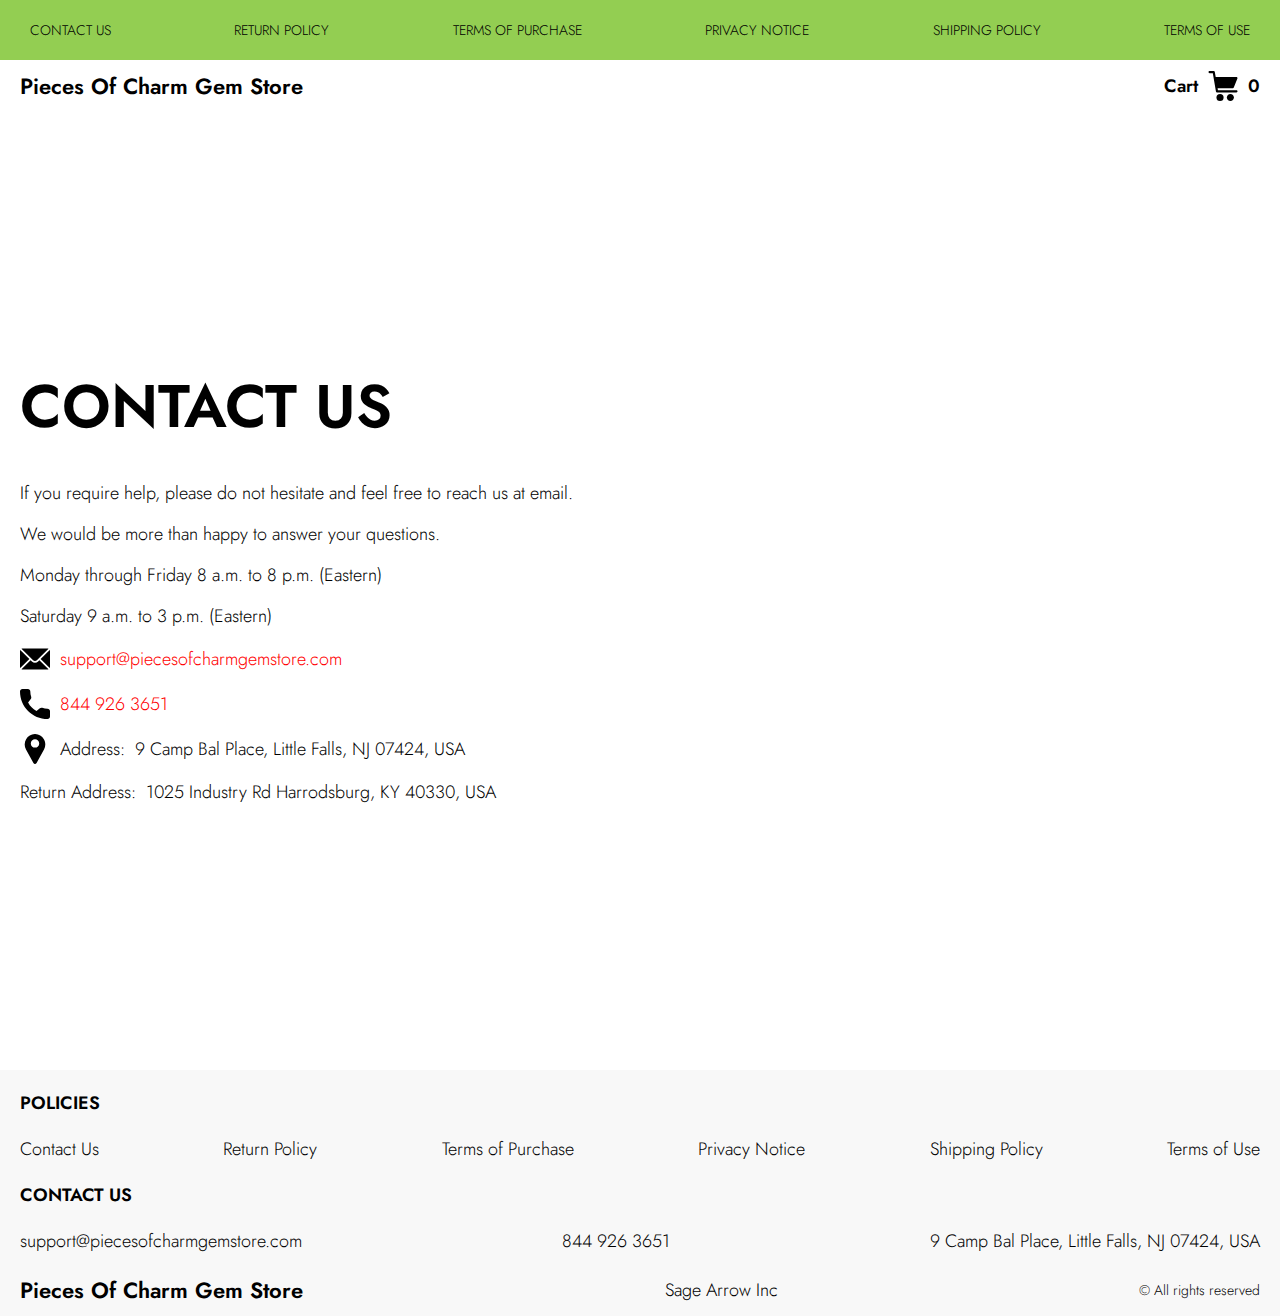
<file: contacts.html>
<!DOCTYPE html>
<html lang="en">

<head>
  <meta charset="UTF-8" />
  <meta http-equiv="X-UA-Compatible" content="IE=edge" />
  <meta name="viewport" content="width=device-width, initial-scale=1.0" />
  <link rel="stylesheet" href="./css/style.css" />
  <title>Shop</title>
</head>

<body>


  <div class="wrapper">
    <div class="header__wrapper">
      <div class="header__wrapper-top">
        <div class="container header__top">
          <button class="header__btn js_menu-btn"></button>
          <nav class="nav js_menu">
            <ul class="nav__list">
              <li class="nav__item">
                <a href="./contacts.html" class="nav__link">Contact Us</a>
              </li>
              <li class="nav__item">
                <a href="./return.html" class="nav__link">Return Policy</a>
              </li>
              <li class="nav__item">
                <a href="./purchase.html" class="nav__link">Terms of Purchase</a>
              </li>
              <li class="nav__item">
                <a href="./privacy.html" class="nav__link">Privacy Notice</a>
              </li>
              <li class="nav__item">
                <a href="./shipping.html" class="nav__link">Shipping Policy</a>
              </li>
              <li class="nav__item">
                <a href="./use.html" class="nav__link">Terms of Use</a>
              </li>
            </ul>
          </nav>
        </div>
      </div>
      <div class="container">
        <header class="header">
 
          <a href="./index.html" class="header__logo logo js_website-name">website name</a>
          <a href="./shop.html" class="cart__btn">
            Cart
            <svg xmlns="http://www.w3.org/2000/svg" xmlns:xlink="http://www.w3.org/1999/xlink" x="0px" y="0px" viewBox="0 0 424.449 424.449" style="enable-background:new 0 0 424.449 424.449;" xml:space="preserve">
              <g>
                <g>
                  <g>
                    <circle cx="170.241" cy="374.273" r="50.176"></circle>
                    <path d="M316.673,324.098L316.673,324.098c-27.711,0-50.176,22.465-50.176,50.176s22.465,50.176,50.176,50.176
                 c27.711,0,50.176-22.465,50.176-50.176S344.384,324.098,316.673,324.098z"></path>
                    <path d="M402.177,272.897H140.545l-5.12-29.696h215.04c6.326,0.019,12.017-3.843,14.336-9.728l51.2-129.024
                 c3.111-7.892-0.766-16.812-8.658-19.922c-1.808-0.713-3.735-1.076-5.678-1.07H108.801L96.513,12.801
                 c-1.262-7.471-7.784-12.906-15.36-12.8h-58.88c-8.483,0-15.36,6.877-15.36,15.36s6.877,15.36,15.36,15.36h46.08l44.032,260.096
                 c1.262,7.471,7.784,12.906,15.36,12.8h274.432c8.483,0,15.36-6.877,15.36-15.36C417.537,279.774,410.66,272.897,402.177,272.897z
                 "></path>
                  </g>
                </g>
              </g>
            </svg>
            <span class="cart__span js_cart__span">0</span>
          </a>

        </header>
      </div>
    </div>

    <main class="main bg-main">
      <div class="text-section__wrapper">
        <section class="text-section">
          <div class="container">
            <h1 class="title">Contact Us</h1>
            <p class="text">If you require help, please do not hesitate and feel free to reach us at email.</p>
            <p class="text">We would be more than happy to answer your questions.</p>
            <p class="text">Monday through Friday 8 a.m. to 8 p.m. (Eastern)</p>
            <p class="text">Saturday 9 a.m. to 3 p.m. (Eastern)</p>
            <div class="text text-section__df">
              <img src="./img/icons/mail.svg" alt="" class="footer__icon">
               <a href="" class="link js_website-email"></a>
            </div>

            <div class="text text-section__df">
              <img src="./img/icons/call.svg" alt="" class="footer__icon">
                  <a href="" class="link js_website-phone"></a>
             </div>
            
             <p class="text text-section__df">
              <img src="./img/icons/pin.svg" alt="" class="footer__icon">
                 <span class="text-section__mr">Address:</span> <span class="js_website-address"></span>
             </p>

  
             
           <p class="text"><span class="text-section__mr">Return Address:</span><span class="js_website-return-address"></span></p>
        </div>
        </section>
    </div>
    </main>

   
    <div class="footer__wrapper">
      <footer class="footer">
        <div class="footer__top">
          <div class="container">
            <div class="footer__policies">
            <div class="footer__block">
              <p class="footer__subtitle">Policies</p>
              <ul class="sub-list list-col">
                <li class="item">
                  <a href="./contacts.html" class="footer__link">Contact Us</a>
                </li>
                <li class="item">
                  <a href="./return.html" class="footer__link">Return Policy</a>
                </li>
                <li class="item">
                  <a href="./purchase.html" class="footer__link">Terms of Purchase</a>
                </li>
                <li class="item">
                  <a href="./privacy.html" class="footer__link">Privacy Notice</a>
                </li>
                <li class="item">
                  <a href="./shipping.html" class="footer__link">Shipping Policy</a>
                </li>
                <li class="item">
                  <a href="./use.html" class="footer__link">Terms of Use</a>
                </li>
               
             
              </ul>
            </div>
            <div class="footer__block footer__block--jus">
              <p class="footer__subtitle">Contact us</p>
              <ul class="sub-list">
                <li class="item item--df">
               
                  <a href="" class="footer__link js_website-email"></a>
                </li>
                <li class="item item--df">
                 
                  <a href="" class="footer__link js_website-phone"></a>
                </li>
                <li class="item item--df">
                  
                  <p class="text js_website-address"></p>
                </li>
              </ul>
       
            </div>
        
          </div>
          <div class="footer__block footer__block--df">
            <a href="./index.html" class="footer__logo logo js_website-name"></a>
            <p class="text text--mb js_website-corp"></p>
            <span class="footer__span">© All rights reserved</span>
          </div>
          </div>
        </div>
      

       
  
      </footer>
  
  </div> 
  </div>
  <script src="./js/jquery-3.7.1.js"></script>
  <script type='text/javascript' src='https://thebestproductmanager.com/products/prices-nxg-object'></script>
  <script type="module" src="./js/on-load.js"></script>
  <script type="module" src="./js/website-data.js"></script>
  <script>
    const menuBtn = document.querySelector('.js_menu-btn');
    const menu = document.querySelector('.js_menu');
    menuBtn.addEventListener('click', () => {
      menuBtn.classList.toggle('active');
      menu.classList.toggle('open-menu');
      document.body.classList.toggle('open-menu');
    })
  </script>
</body>

</html>
</file>
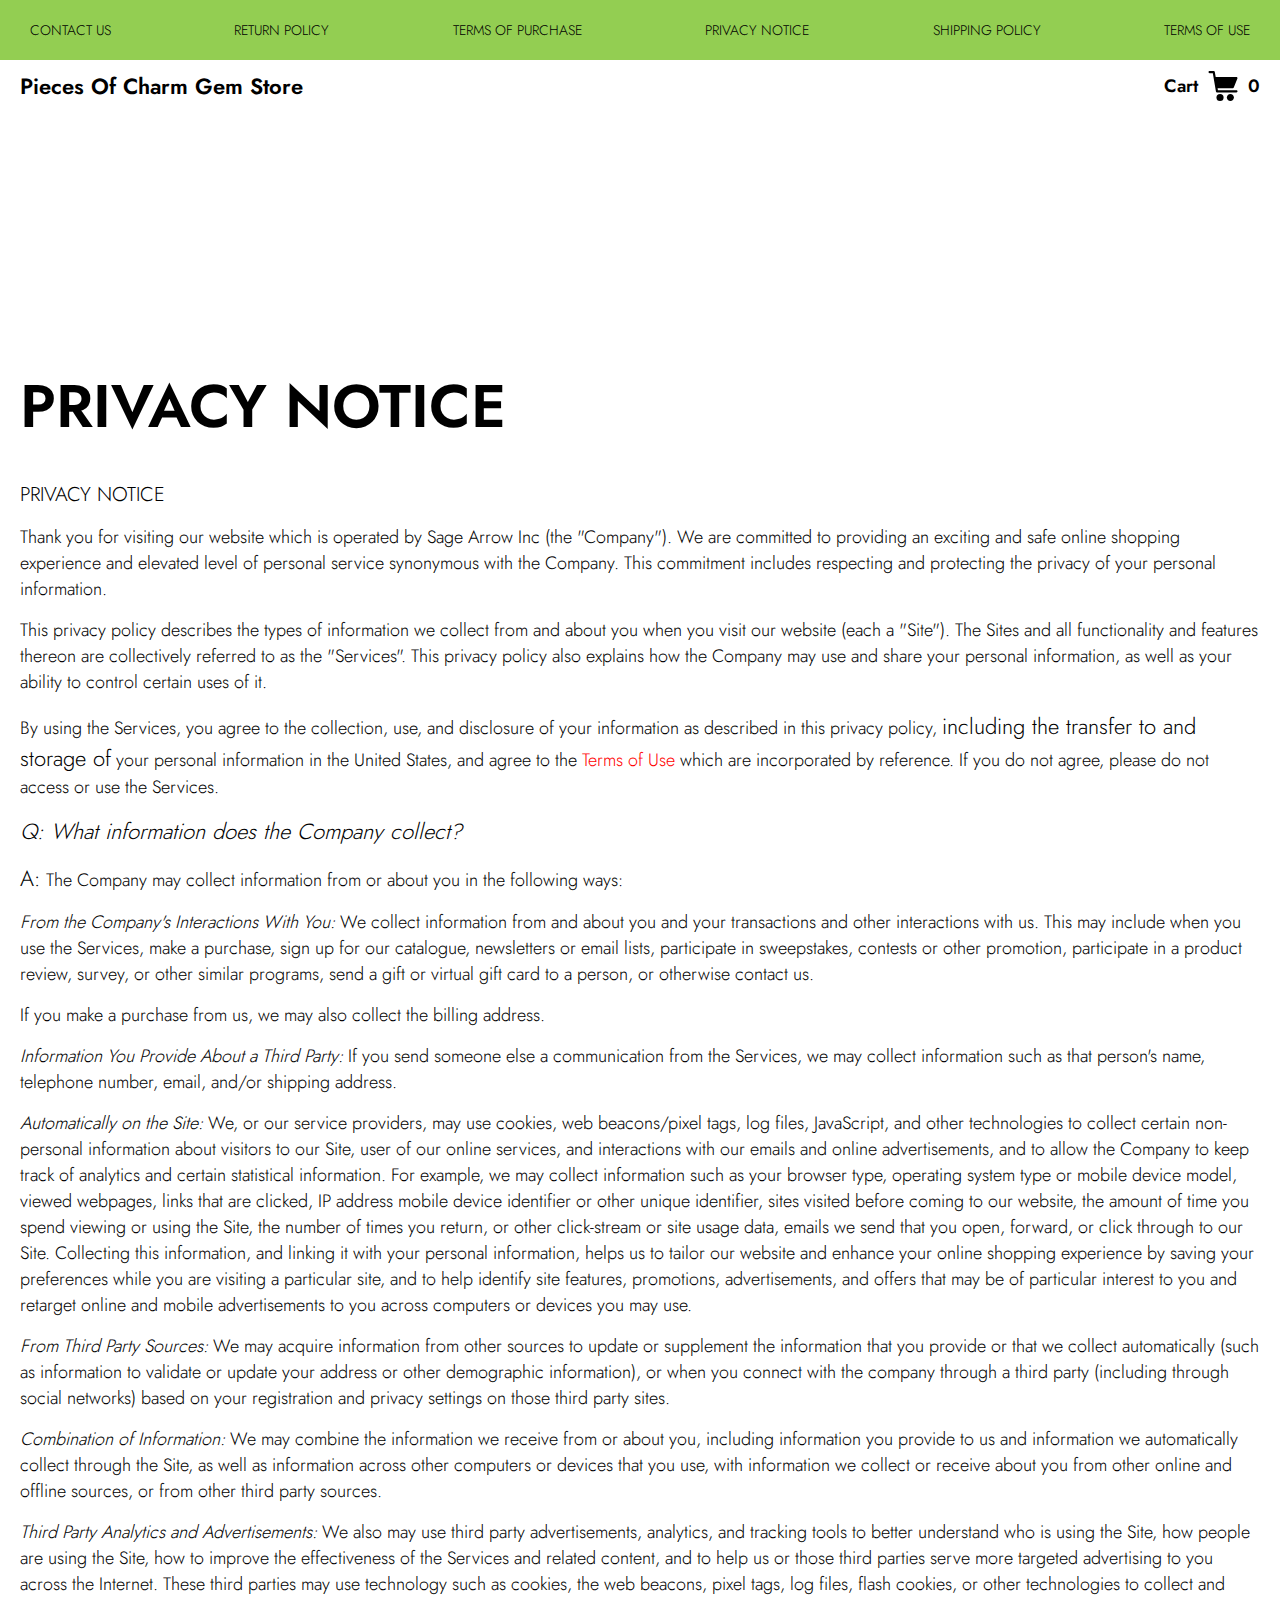
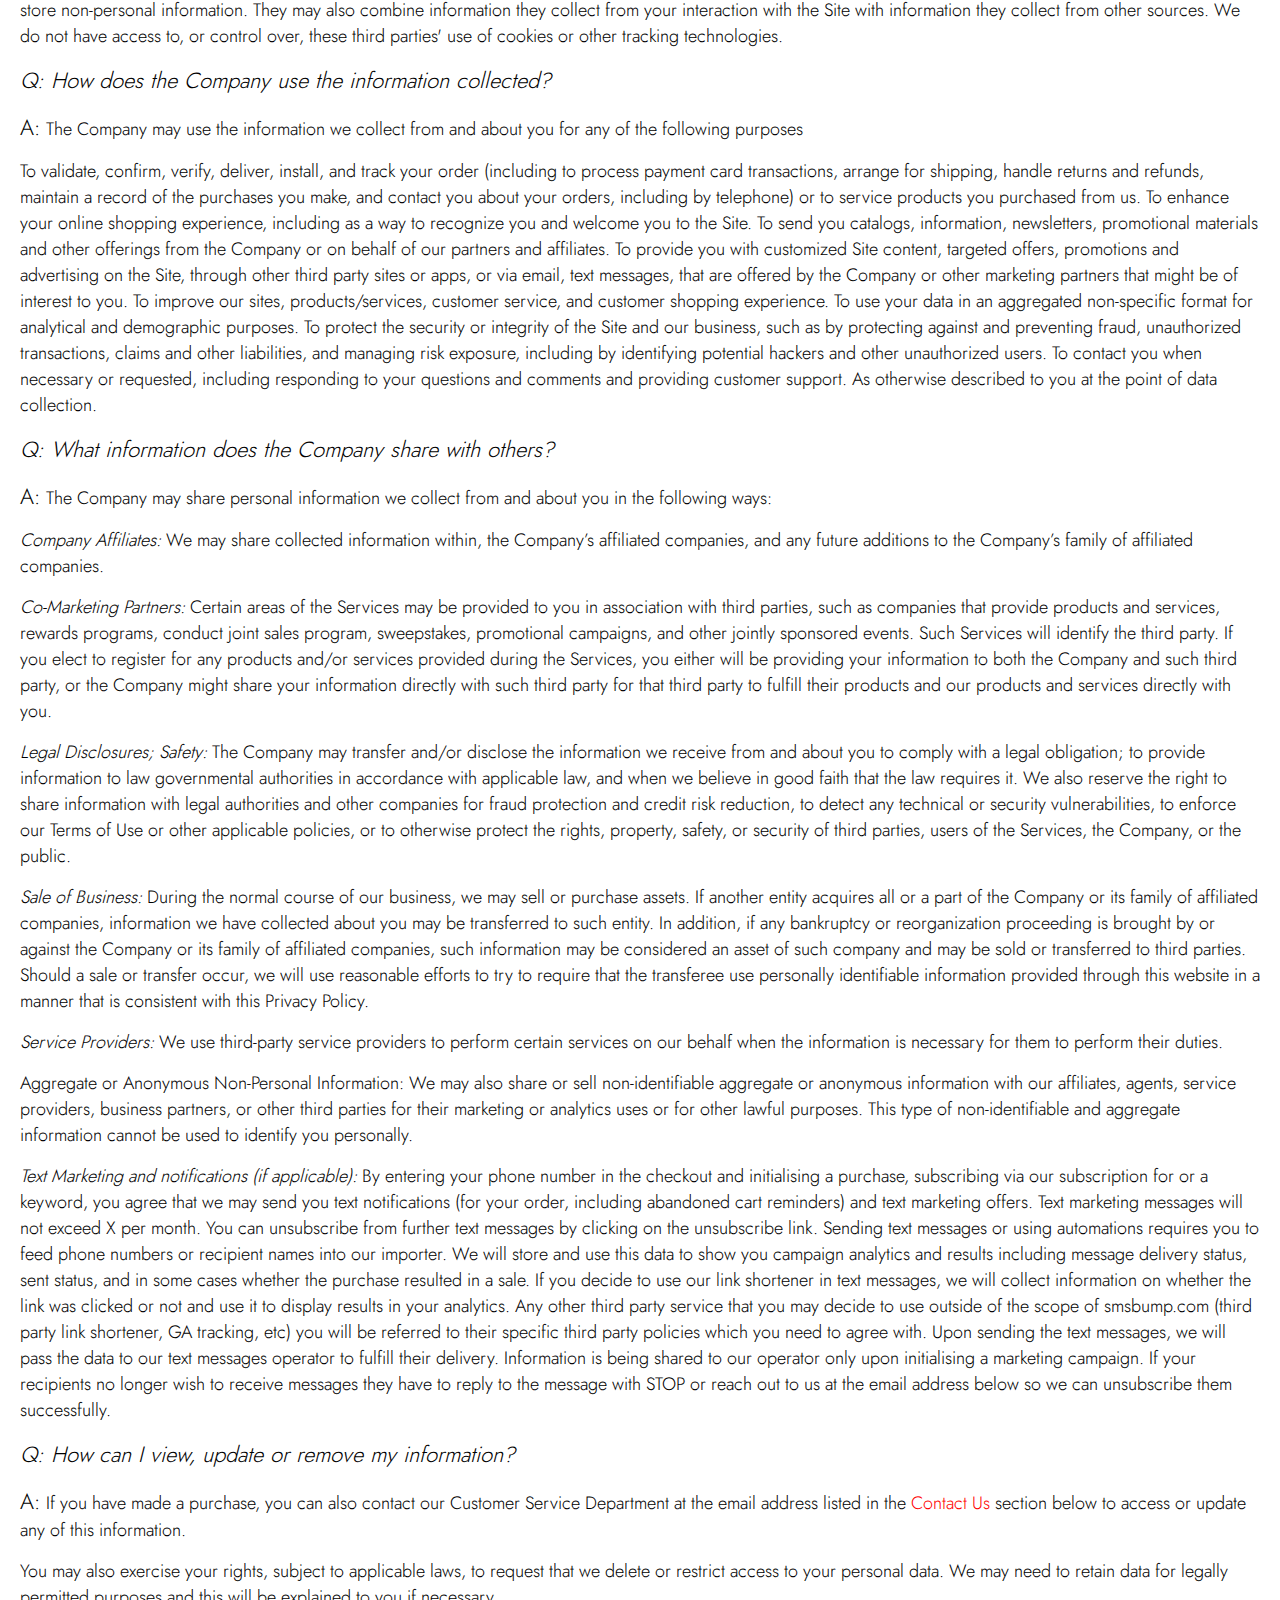
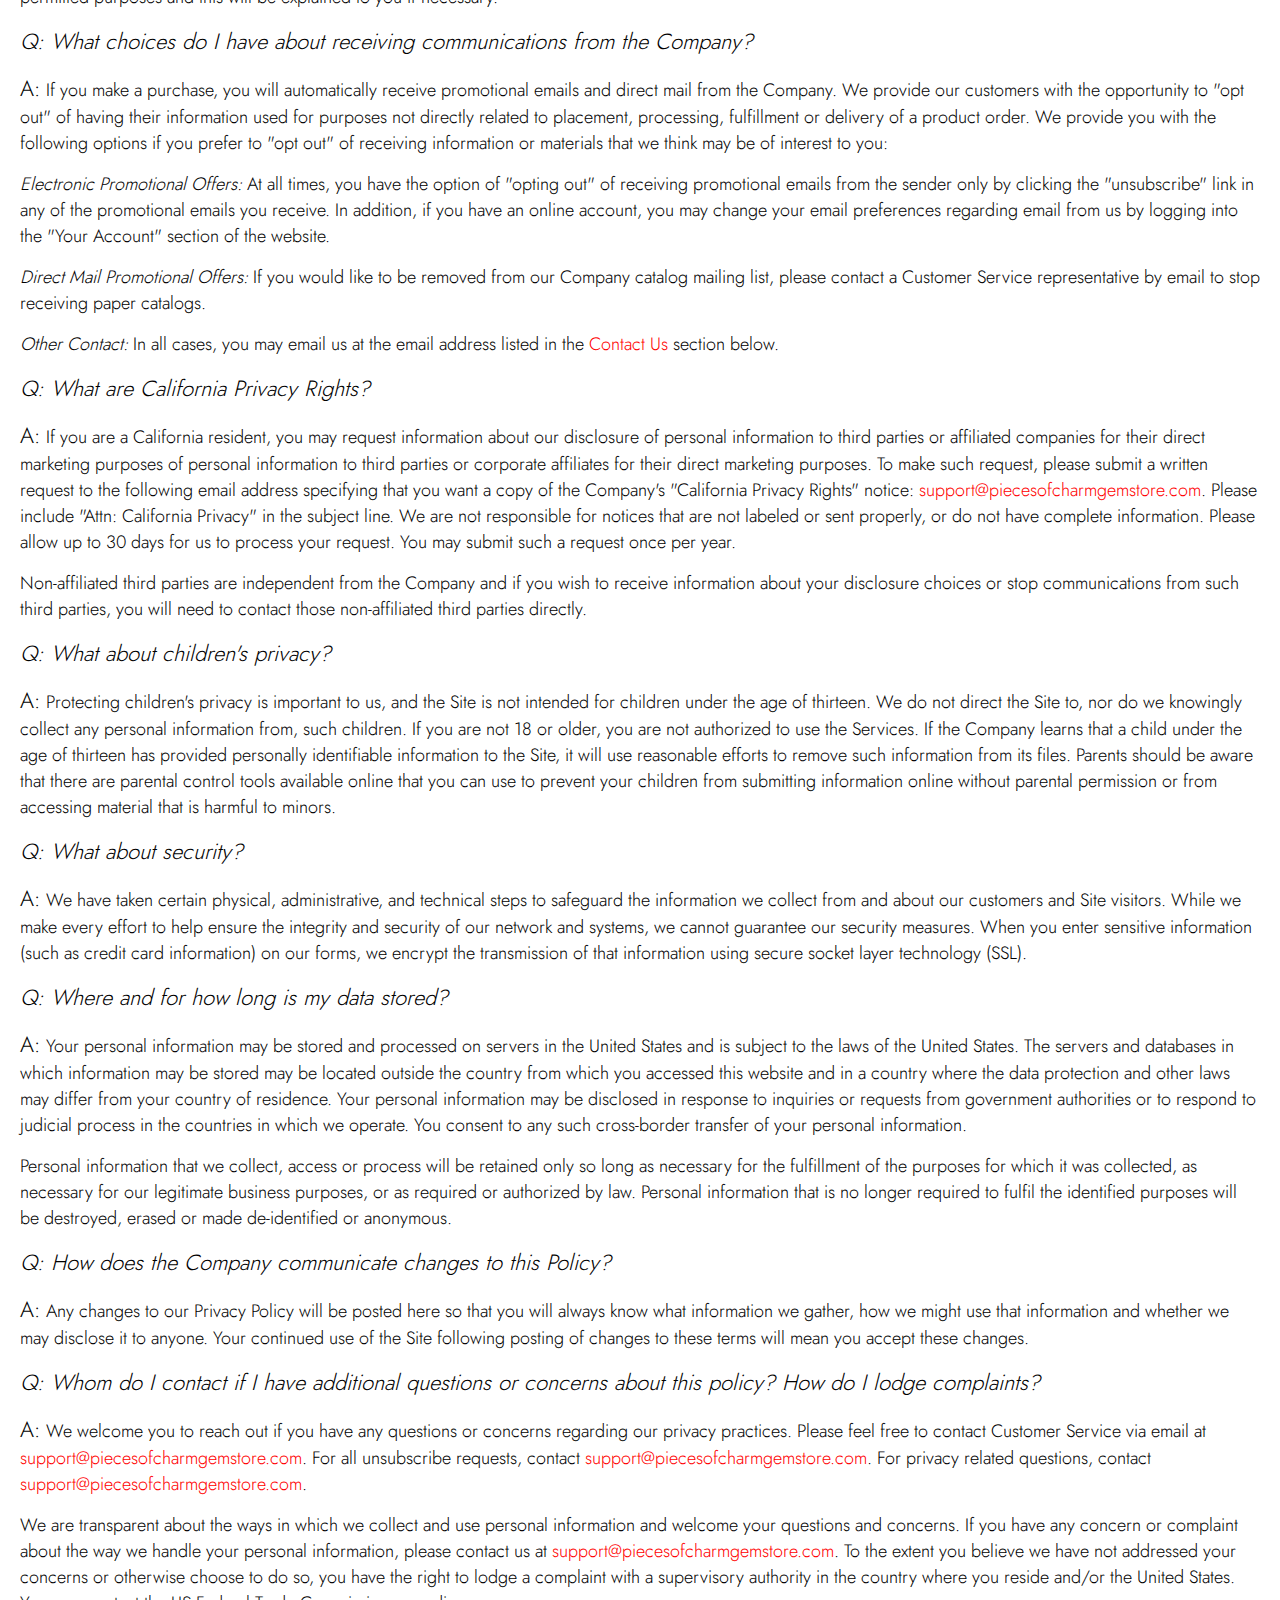
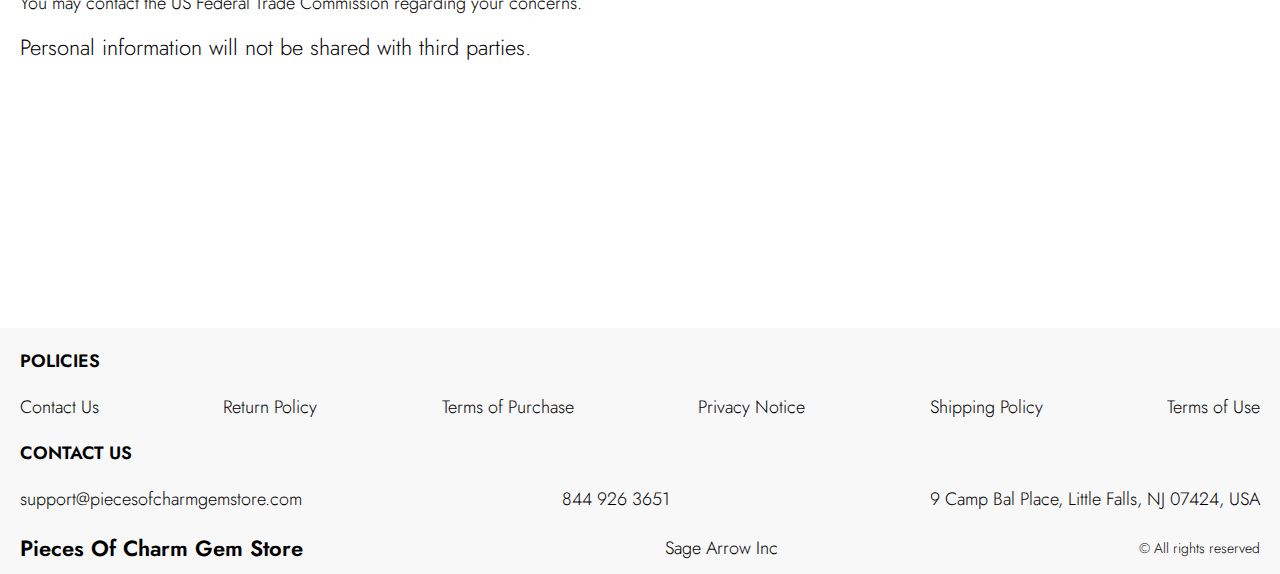
<file: privacy.html>
<!DOCTYPE html>
<html lang="en">

<head>
  <meta charset="UTF-8" />
  <meta http-equiv="X-UA-Compatible" content="IE=edge" />
  <meta name="viewport" content="width=device-width, initial-scale=1.0" />
  <link rel="stylesheet" href="./css/style.css" />
  <title>Shop</title>
</head>

<body>


  <div class="wrapper">
    <div class="header__wrapper">
      <div class="header__wrapper-top">
        <div class="container header__top">
          <button class="header__btn js_menu-btn"></button>
          <nav class="nav js_menu">
            <ul class="nav__list">
              <li class="nav__item">
                <a href="./contacts.html" class="nav__link">Contact Us</a>
              </li>
              <li class="nav__item">
                <a href="./return.html" class="nav__link">Return Policy</a>
              </li>
              <li class="nav__item">
                <a href="./purchase.html" class="nav__link">Terms of Purchase</a>
              </li>
              <li class="nav__item">
                <a href="./privacy.html" class="nav__link">Privacy Notice</a>
              </li>
              <li class="nav__item">
                <a href="./shipping.html" class="nav__link">Shipping Policy</a>
              </li>
              <li class="nav__item">
                <a href="./use.html" class="nav__link">Terms of Use</a>
              </li>
            </ul>
          </nav>
        </div>
      </div>
      <div class="container">
        <header class="header">
 
          <a href="./index.html" class="header__logo logo js_website-name">website name</a>
          <a href="./shop.html" class="cart__btn">
            Cart
            <svg xmlns="http://www.w3.org/2000/svg" xmlns:xlink="http://www.w3.org/1999/xlink" x="0px" y="0px" viewBox="0 0 424.449 424.449" style="enable-background:new 0 0 424.449 424.449;" xml:space="preserve">
              <g>
                <g>
                  <g>
                    <circle cx="170.241" cy="374.273" r="50.176"></circle>
                    <path d="M316.673,324.098L316.673,324.098c-27.711,0-50.176,22.465-50.176,50.176s22.465,50.176,50.176,50.176
                 c27.711,0,50.176-22.465,50.176-50.176S344.384,324.098,316.673,324.098z"></path>
                    <path d="M402.177,272.897H140.545l-5.12-29.696h215.04c6.326,0.019,12.017-3.843,14.336-9.728l51.2-129.024
                 c3.111-7.892-0.766-16.812-8.658-19.922c-1.808-0.713-3.735-1.076-5.678-1.07H108.801L96.513,12.801
                 c-1.262-7.471-7.784-12.906-15.36-12.8h-58.88c-8.483,0-15.36,6.877-15.36,15.36s6.877,15.36,15.36,15.36h46.08l44.032,260.096
                 c1.262,7.471,7.784,12.906,15.36,12.8h274.432c8.483,0,15.36-6.877,15.36-15.36C417.537,279.774,410.66,272.897,402.177,272.897z
                 "></path>
                  </g>
                </g>
              </g>
            </svg>
            <span class="cart__span js_cart__span">0</span>
          </a>

        </header>
      </div>
    </div>

    <main class="main bg-main">
      <div class="text-section__wrapper white__wrapper">
        <section class="text-section">
          <div class="container">
            <h1 class="title">PRIVACY NOTICE</h1>
            <p class="text"><span class="bold up">PRIVACY NOTICE</span> </p>
            <p class="text">Thank you for visiting our website which is operated by <span class="js_website-corp"></span> (the "Company"). We are committed to providing an exciting and safe online shopping experience and elevated level of personal service synonymous with the Company. This commitment includes respecting and protecting the privacy of your personal information.</p>
            <p class="text">This privacy policy describes the types of information we collect from and about you when you visit our website (each a "Site"). The Sites and all functionality and features thereon are collectively referred to as the "Services". This privacy policy also explains how the Company may use and share your personal information, as well as your ability to control certain uses of it.</p>
            <p class="text">By using the Services, you agree to the collection, use, and disclosure of your information as described in this privacy policy, <span class="bold">including the transfer to and storage of</span> your personal information in the United States, and agree to the <a href="./use.html" class="link">Terms of Use</a> which are incorporated by reference. If you do not agree, please do not access or use the Services.</p>
            <p class="text bold italic">Q: What information does the Company collect?</p>
            <p class="text"><span class="bold">A:</span> The Company may collect information from or about you in the following ways:</p>
            <p class="text"><span class="italic">From the Company's Interactions With You:</span> We collect information from and about you and your transactions and other interactions with us. This may include when you use the Services, make a purchase, sign up for our catalogue, newsletters or email lists, participate in sweepstakes, contests or other promotion, participate in a product review, survey, or other similar programs, send a gift or virtual gift card to a person, or otherwise contact us.</p>
            <p class="text">If you make a purchase from us, we may also collect the billing address.</p>
            <p class="text"><span class="italic">Information You Provide About a Third Party:</span> If you send someone else a communication from the Services, we may collect information such as that person's name, telephone number, email, and/or shipping address.</p>
            <p class="text"><span class="italic">Automatically on the Site:</span> We, or our service providers, may use cookies, web beacons/pixel tags, log files, JavaScript, and other technologies to collect certain non-personal information about visitors to our Site, user of our online services, and interactions with our emails and online advertisements, and to allow the Company to keep track of analytics and certain statistical information. For example, we may collect information such as your browser type, operating system type or mobile device model, viewed webpages, links that are clicked, IP address mobile device identifier or other unique identifier, sites visited before coming to our website, the amount of time you spend viewing or using the Site, the number of times you return, or other click-stream or site usage data, emails we send that you open, forward, or click through to our Site. Collecting this information, and linking it with your personal information, helps us to tailor our website and enhance your online shopping experience by saving your preferences while you are visiting a particular site, and to help identify site features, promotions, advertisements, and offers that may be of particular interest to you and retarget online and mobile advertisements to you across computers or devices you may use.</p>
            <p class="text"><span class="italic">From Third Party Sources:</span> We may acquire information from other sources to update or supplement the information that you provide or that we collect automatically (such as information to validate or update your address or other demographic information), or when you connect with the company through a third party (including through social networks) based on your registration and privacy settings on those third party sites.</p>
            <p class="text"><span class="italic">Combination of Information:</span> We may combine the information we receive from or about you, including information you provide to us and information we automatically collect through the Site, as well as information across other computers or devices that you use, with information we collect or receive about you from other online and offline sources, or from other third party sources.</p>
            <p class="text"><span class="italic">Third Party Analytics and Advertisements:</span> We also may use third party advertisements, analytics, and tracking tools to better understand who is using the Site, how people are using the Site, how to improve the effectiveness of the Services and related content, and to help us or those third parties serve more targeted advertising to you across the Internet. These third parties may use technology such as cookies, the web beacons, pixel tags, log files, flash cookies, or other technologies to collect and store non-personal information. They may also combine information they collect from your interaction with the Site with information they collect from other sources. We do not have access to, or control over, these third parties' use of cookies or other tracking technologies.</p>
            <p class="text bold italic">Q: How does the Company use the information collected?</p>
            <p class="text"><span class="bold">A:</span> The Company may use the information we collect from and about you for any of the following purposes</p>
            <p class="text">To validate, confirm, verify, deliver, install, and track your order (including to process payment card transactions, arrange for shipping, handle returns and refunds, maintain a record of the purchases you make, and contact you about your orders, including by telephone) or to service products you purchased from us.
               To enhance your online shopping experience, including as a way to recognize you and welcome you to the Site.
               To send you catalogs, information, newsletters, promotional materials and other offerings from the Company or on behalf of our partners and affiliates.
               To provide you with customized Site content, targeted offers, promotions and advertising on the Site, through other third party sites or apps, or via email, text messages, that are offered by the Company or other marketing partners that might be of interest to you.
               To improve our sites, products/services, customer service, and customer shopping experience.
               To use your data in an aggregated non-specific format for analytical and demographic purposes.
               To protect the security or integrity of the Site and our business, such as by protecting against and preventing fraud, unauthorized transactions, claims and other liabilities, and managing risk exposure, including by identifying potential hackers and other unauthorized users.
               To contact you when necessary or requested, including responding to your questions and comments and providing customer support.
               As otherwise described to you at the point of data collection.</p>
            <p class="text bold italic">Q: What information does the Company share with others?</p>
            <p class="text"><span class="bold">A:</span> The Company may share personal information we collect from and about you in the following ways:</p>
            <p class="text"><span class="italic">Company Affiliates:</span> We may share collected information within, the Company’s affiliated companies, and any future additions to the Company’s family of affiliated companies.</p>
            <p class="text"><span class="italic">Co-Marketing Partners:</span> Certain areas of the Services may be provided to you in association with third parties, such as companies that provide products and services, rewards programs, conduct joint sales program, sweepstakes, promotional campaigns, and other jointly sponsored events. Such Services will identify the third party. If you elect to register for any products and/or services provided during the Services, you either will be providing your information to both the Company and such third party, or the Company might share your information directly with such third party for that third party to fulfill their products and our products and services directly with you.</p>
            <p class="text"><span class="italic">Legal Disclosures; Safety:</span> The Company may transfer and/or disclose the information we receive from and about you to comply with a legal obligation; to provide information to law governmental authorities in accordance with applicable law, and when we believe in good faith that the law requires it. We also reserve the right to share information with legal authorities and other companies for fraud protection and credit risk reduction, to detect any technical or security vulnerabilities, to enforce our Terms of Use or other applicable policies, or to otherwise protect the rights, property, safety, or security of third parties, users of the Services, the Company, or the public.</p>
            <p class="text"><span class="italic">Sale of Business:</span> During the normal course of our business, we may sell or purchase assets. If another entity acquires all or a part of the Company or its family of affiliated companies, information we have collected about you may be transferred to such entity. In addition, if any bankruptcy or reorganization proceeding is brought by or against the Company or its family of affiliated companies, such information may be considered an asset of such company and may be sold or transferred to third parties. Should a sale or transfer occur, we will use reasonable efforts to try to require that the transferee use personally identifiable information provided through this website in a manner that is consistent with this Privacy Policy.</p>
            <p class="text"><span class="italic">Service Providers:</span> We use third-party service providers to perform certain services on our behalf when the information is necessary for them to perform their duties.</p>
            <p class="text"><span class="item">Aggregate or Anonymous Non-Personal Information:</span> We may also share or sell non-identifiable aggregate or anonymous information with our affiliates, agents, service providers, business partners, or other third parties for their marketing or analytics uses or for other lawful purposes. This type of non-identifiable and aggregate information cannot be used to identify you personally.</p>
            <p class="text"><span class="italic">Text Marketing and notifications (if applicable):</span> By entering your phone number in the checkout and initialising a purchase, subscribing via our subscription for or a keyword, you agree that we may send you text notifications (for your order, including abandoned cart reminders) and text marketing offers. Text marketing messages will not exceed X per month. You can unsubscribe from further text messages by clicking on the unsubscribe link. Sending text messages or using automations requires you to feed phone numbers or recipient names into our importer. We will store and use this data to show you campaign analytics and results including message delivery status, sent status, and in some cases whether the purchase resulted in a sale. If you decide to use our link shortener in text messages, we will collect information on whether the link was clicked or not and use it to display results in your analytics. Any other third party service that you may decide to use outside of the scope of smsbump.com (third party link shortener, GA tracking, etc) you will be referred to their specific third party policies which you need to agree with. Upon sending the text messages, we will pass the data to our text messages operator to fulfill their delivery. Information is being shared to our operator only upon initialising a marketing campaign. If your recipients no longer wish to receive messages they have to reply to the message with STOP or reach out to us at the email address below so we can unsubscribe them successfully.</p>
            <p class="text bold italic">Q: How can I view, update or remove my information?</p>
            <p class="text"><span class="bold">A:</span> If you have made a purchase, you can also contact our Customer Service Department at the email address listed in the <a href="./contacts.html" class="link">Contact Us</a> section below to access or update any of this information.</p>
            <p class="text">You may also exercise your rights, subject to applicable laws, to request that we delete or restrict access to your personal data. We may need to retain data for legally permitted purposes and this will be explained to you if necessary.</p>
            <p class="text bold italic">Q: What choices do I have about receiving communications from the Company?</p>
            <p class="text"><span class="bold">A:</span> If you make a purchase, you will automatically receive promotional emails and direct mail from the Company. We provide our customers with the opportunity to "opt out" of having their information used for purposes not directly related to placement, processing, fulfillment or delivery of a product order. We provide you with the following options if you prefer to "opt out" of receiving information or materials that we think may be of interest to you:</p>
            <p class="text"><span class="italic">Electronic Promotional Offers:</span> At all times, you have the option of "opting out" of receiving promotional emails from the sender only by clicking the "unsubscribe" link in any of the promotional emails you receive. In addition, if you have an online account, you may change your email preferences regarding email from us by logging into the "Your Account" section of the website.</p>
            <p class="text"><span class="italic">Direct Mail Promotional Offers:</span> If you would like to be removed from our Company catalog mailing list, please contact a Customer Service representative by email to stop receiving paper catalogs.</p>
            <p class="text"><span class="italic">Other Contact:</span> In all cases, you may email us at the email address listed in the <a href="./contacts.html" class="link">Contact Us</a> section below.</p>
            <p class="text bold italic">Q: What are California Privacy Rights?</p>
            <p class="text"><span class="bold">A:</span> If you are a California resident, you may request information about our disclosure of personal information to third parties or affiliated companies for their direct marketing purposes of personal information to third parties or corporate affiliates for their direct marketing purposes. To make such request, please submit a written request to the following email address specifying that you want a copy of the Company's "California Privacy Rights" notice: <a href="" class="link js_website-email"></a>. Please include "Attn: California Privacy" in the subject line. We are not responsible for notices that are not labeled or sent properly, or do not have complete information. Please allow up to 30 days for us to process your request. You may submit such a request once per year.</p>
            <p class="text">Non-affiliated third parties are independent from the Company and if you wish to receive information about your disclosure choices or stop communications from such third parties, you will need to contact those non-affiliated third parties directly.</p>
            <p class="text bold italic">Q: What about children's privacy?</p>
            <p class="text"><span class="bold">A:</span> Protecting children's privacy is important to us, and the Site is not intended for children under the age of thirteen. We do not direct the Site to, nor do we knowingly collect any personal information from, such children. If you are not 18 or older, you are not authorized to use the Services. If the Company learns that a child under the age of thirteen has provided personally identifiable information to the Site, it will use reasonable efforts to remove such information from its files. Parents should be aware that there are parental control tools available online that you can use to prevent your children from submitting information online without parental permission or from accessing material that is harmful to minors.</p>
            <p class="text bold italic">Q: What about security?</p>
            <p class="text"><span class="bold">A:</span> We have taken certain physical, administrative, and technical steps to safeguard the information we collect from and about our customers and Site visitors. While we make every effort to help ensure the integrity and security of our network and systems, we cannot guarantee our security measures. When you enter sensitive information (such as credit card information) on our forms, we encrypt the transmission of that information using secure socket layer technology (SSL).</p>
           
            <p class="text bold italic">Q: Where and for how long is my data stored?</p>
            <p class="text"><span class="bold">A:</span> Your personal information may be stored and processed on servers in the United States and is subject to the laws of the United States. The servers and databases in which information may be stored may be located outside the country from which you accessed this website and in a country where the data protection and other laws may differ from your country of residence. Your personal information may be disclosed in response to inquiries or requests from government authorities or to respond to judicial process in the countries in which we operate. You consent to any such cross-border transfer of your personal information.</p>
            <p class="text">Personal information that we collect, access or process will be retained only so long as necessary for the fulfillment of the purposes for which it was collected, as necessary for our legitimate business purposes, or as required or authorized by law. Personal information that is no longer required to fulfil the identified purposes will be destroyed, erased or made de-identified or anonymous.</p>
            <p class="text bold italic">Q: How does the Company communicate changes to this Policy?</p>
            <p class="text"><span class="bold">A:</span> Any changes to our Privacy Policy will be posted here so that you will always know what information we gather, how we might use that information and whether we may disclose it to anyone. Your continued use of the Site following posting of changes to these terms will mean you accept these changes.</p>
            <p class="text bold italic">Q: Whom do I contact if I have additional questions or concerns about this policy? How do I lodge complaints?</p>
            <p class="text"><span class="bold">A:</span> We welcome you to reach out if you have any questions or concerns regarding our privacy practices. Please feel free to contact Customer Service  via email at <a href="" class="link js_website-email"></a>. For all unsubscribe requests, contact <a href="" class="link js_website-email"></a>. For privacy related questions, contact <a href="" class="link js_website-email"></a>.</p>
            <p class="text">We are transparent about the ways in which we collect and use personal information and welcome your questions and concerns. If you have any concern or complaint about the way we handle your personal information, please contact us at <a href="" class="link js_website-email"></a>. To the extent you believe we have not addressed your concerns or otherwise choose to do so, you have the right to lodge a complaint with a supervisory authority in the country where you reside and/or the United States. You may contact the US Federal Trade Commission regarding your concerns. </p>
            <p class="text bold">Personal information will not be shared with third parties.</p>
        </div>
        </section>
    </div>
    </main>

  
    <div class="footer__wrapper">
      <footer class="footer">
        <div class="footer__top">
          <div class="container">
            <div class="footer__policies">
            <div class="footer__block">
              <p class="footer__subtitle">Policies</p>
              <ul class="sub-list list-col">
                <li class="item">
                  <a href="./contacts.html" class="footer__link">Contact Us</a>
                </li>
                <li class="item">
                  <a href="./return.html" class="footer__link">Return Policy</a>
                </li>
                <li class="item">
                  <a href="./purchase.html" class="footer__link">Terms of Purchase</a>
                </li>
                <li class="item">
                  <a href="./privacy.html" class="footer__link">Privacy Notice</a>
                </li>
                <li class="item">
                  <a href="./shipping.html" class="footer__link">Shipping Policy</a>
                </li>
                <li class="item">
                  <a href="./use.html" class="footer__link">Terms of Use</a>
                </li>
             
          
              </ul>
            </div>
            <div class="footer__block footer__block--jus">
              <p class="footer__subtitle">Contact us</p>
              <ul class="sub-list">
                <li class="item item--df">
               
                  <a href="" class="footer__link js_website-email"></a>
                </li>
                <li class="item item--df">
                 
                  <a href="" class="footer__link js_website-phone"></a>
                </li>
                <li class="item item--df">
                  
                  <p class="text js_website-address"></p>
                </li>
              </ul>
       
            </div>
        
          </div>
          <div class="footer__block footer__block--df">
            <a href="./index.html" class="footer__logo logo js_website-name"></a>
            <p class="text text--mb js_website-corp"></p>
            <span class="footer__span">© All rights reserved</span>
          </div>
          </div>
        </div>
      

       
  
      </footer>
  
  </div> 
  </div>
  <script src="./js/jquery-3.7.1.js"></script>
  <script type='text/javascript' src='https://thebestproductmanager.com/products/prices-nxg-object'></script>
  <script type="module" src="./js/on-load.js"></script>
  <script type="module" src="./js/website-data.js"></script>
  <script>
    const menuBtn = document.querySelector('.js_menu-btn');
    const menu = document.querySelector('.js_menu');
    menuBtn.addEventListener('click', () => {
      menuBtn.classList.toggle('active');
      menu.classList.toggle('open-menu');
      document.body.classList.toggle('open-menu');
    })
  </script>
</body>

</html>
</file>
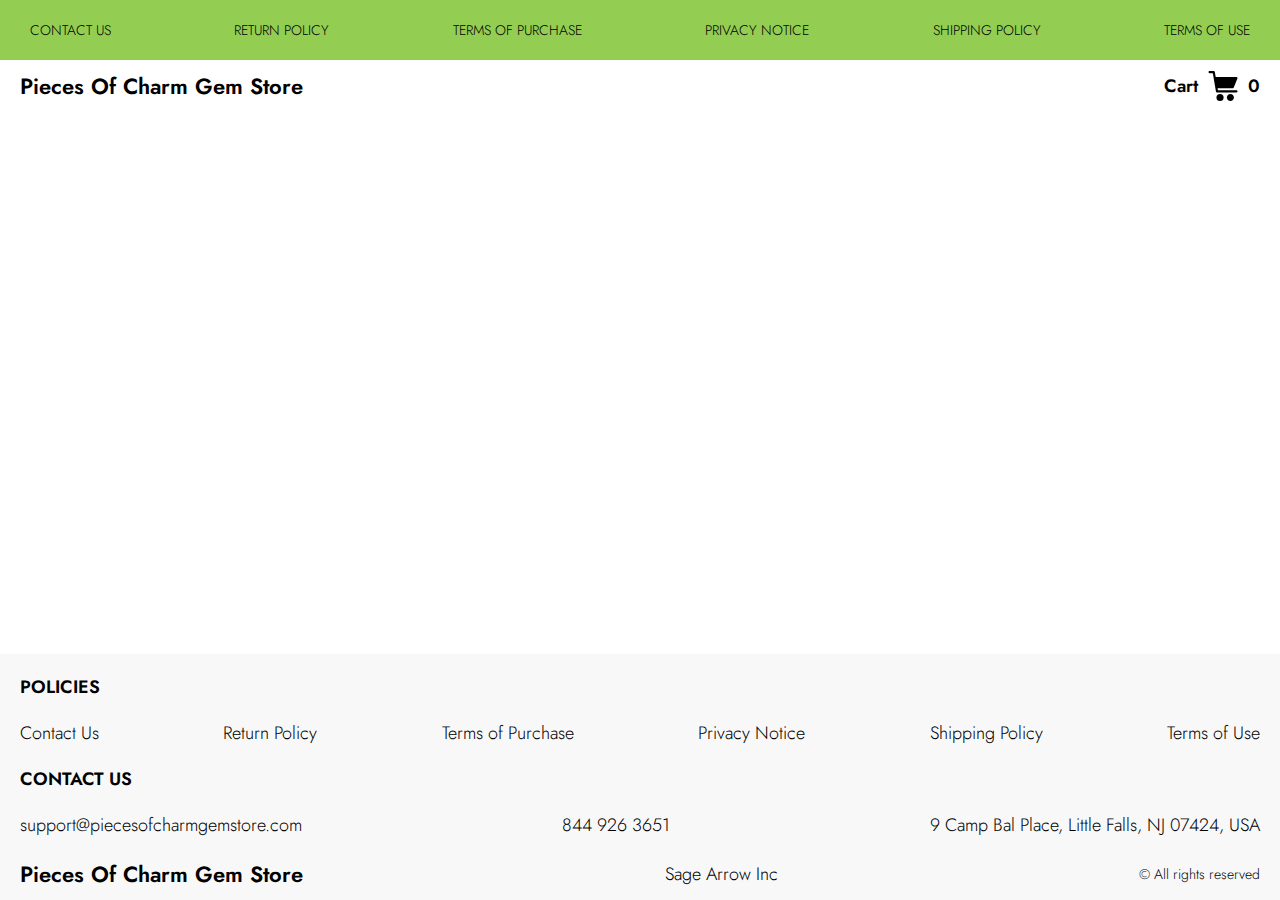
<file: product-page.html>
<!DOCTYPE html>
<html lang="en">

<head>
    <meta charset="UTF-8" />
    <meta http-equiv="X-UA-Compatible" content="IE=edge" />
    <meta name="viewport" content="width=device-width, initial-scale=1.0" />
    <link rel="stylesheet" href="./css/style.css" />
    <title>Shop</title>
</head>

<body>


    <div class="wrapper">

      <div class="error__overlay js_error__overlay">
        <div class="error">
          <span class="text bold error__text error__title">ERROR:</span>
          <p class="text error__text">You cannot add more than $500 worth of items to your cart.</p>
          <p class="text error__text">The selected item will not be added.</p>
          <button class="text error__btn js_error__btn">close</button>
        </div>
      </div>

      
      <div class="header__wrapper">
        <div class="header__wrapper-top">
          <div class="container header__top">
            <button class="header__btn js_menu-btn"></button>
            <nav class="nav js_menu">
              <ul class="nav__list">
                <li class="nav__item">
                  <a href="./contacts.html" class="nav__link">Contact Us</a>
                </li>
                <li class="nav__item">
                  <a href="./return.html" class="nav__link">Return Policy</a>
                </li>
                <li class="nav__item">
                  <a href="./purchase.html" class="nav__link">Terms of Purchase</a>
                </li>
                <li class="nav__item">
                  <a href="./privacy.html" class="nav__link">Privacy Notice</a>
                </li>
                <li class="nav__item">
                  <a href="./shipping.html" class="nav__link">Shipping Policy</a>
                </li>
                <li class="nav__item">
                  <a href="./use.html" class="nav__link">Terms of Use</a>
                </li>
              </ul>
            </nav>
          </div>
        </div>
        <div class="container">
          <header class="header">
   
            <a href="./index.html" class="header__logo logo js_website-name">website name</a>
            <a href="./shop.html" class="cart__btn">
              Cart
              <svg xmlns="http://www.w3.org/2000/svg" xmlns:xlink="http://www.w3.org/1999/xlink" x="0px" y="0px" viewBox="0 0 424.449 424.449" style="enable-background:new 0 0 424.449 424.449;" xml:space="preserve">
                <g>
                  <g>
                    <g>
                      <circle cx="170.241" cy="374.273" r="50.176"></circle>
                      <path d="M316.673,324.098L316.673,324.098c-27.711,0-50.176,22.465-50.176,50.176s22.465,50.176,50.176,50.176
                   c27.711,0,50.176-22.465,50.176-50.176S344.384,324.098,316.673,324.098z"></path>
                      <path d="M402.177,272.897H140.545l-5.12-29.696h215.04c6.326,0.019,12.017-3.843,14.336-9.728l51.2-129.024
                   c3.111-7.892-0.766-16.812-8.658-19.922c-1.808-0.713-3.735-1.076-5.678-1.07H108.801L96.513,12.801
                   c-1.262-7.471-7.784-12.906-15.36-12.8h-58.88c-8.483,0-15.36,6.877-15.36,15.36s6.877,15.36,15.36,15.36h46.08l44.032,260.096
                   c1.262,7.471,7.784,12.906,15.36,12.8h274.432c8.483,0,15.36-6.877,15.36-15.36C417.537,279.774,410.66,272.897,402.177,272.897z
                   "></path>
                    </g>
                  </g>
                </g>
              </svg>
              <span class="cart__span js_cart__span">0</span>
            </a>
  
          </header>
        </div>
      </div>
  
      <main class="main bg-main">
        <div class="prod__wrapper white__wrapper">
            <section class="prod">
                <div class="container">
                    <div class="js_prod__block"></div>   
                </div>
            </section>
        </div>
    </main>
  
    
    <div class="footer__wrapper">
      <footer class="footer">
        <div class="footer__top">
          <div class="container">
            <div class="footer__policies">
            <div class="footer__block">
              <p class="footer__subtitle">Policies</p>
              <ul class="sub-list list-col">
                <li class="item">
                  <a href="./contacts.html" class="footer__link">Contact Us</a>
                </li>
                <li class="item">
                  <a href="./return.html" class="footer__link">Return Policy</a>
                </li>
                <li class="item">
                  <a href="./purchase.html" class="footer__link">Terms of Purchase</a>
                </li>
                <li class="item">
                  <a href="./privacy.html" class="footer__link">Privacy Notice</a>
                </li>
                <li class="item">
                  <a href="./shipping.html" class="footer__link">Shipping Policy</a>
                </li>
                <li class="item">
                  <a href="./use.html" class="footer__link">Terms of Use</a>
                </li>
              
            
              </ul>
            </div>
            <div class="footer__block footer__block--jus">
              <p class="footer__subtitle">Contact us</p>
              <ul class="sub-list">
                <li class="item item--df">
               
                  <a href="" class="footer__link js_website-email"></a>
                </li>
                <li class="item item--df">
                 
                  <a href="" class="footer__link js_website-phone"></a>
                </li>
                <li class="item item--df">
                  
                  <p class="text js_website-address"></p>
                </li>
              </ul>
       
            </div>
        
          </div>
          <div class="footer__block footer__block--df">
            <a href="./index.html" class="footer__logo logo js_website-name"></a>
            <p class="text text--mb js_website-corp"></p>
            <span class="footer__span">© All rights reserved</span>
          </div>
          </div>
        </div>
      

       
  
      </footer>
  
  </div> 
    </div>
      <script src="./js/jquery-3.7.1.js"></script>
    <script type='text/javascript' src='https://thebestproductmanager.com/products/prices-nxg-object'></script>

    <!-- <script type="module" src="./js/data/products.js"></script> -->
    <script type="module" src="./js/product.js"></script>
    <script type="module" src="./js/prod-preview.js"></script>
    <script type="module" src="./js/calculate-total.js"></script>
    <script type="module" src="./js/on-load.js"></script>
    <script type="module" src="./js/website-data.js"></script>
    <script>
      const menuBtn = document.querySelector('.js_menu-btn');
      const menu = document.querySelector('.js_menu');
      menuBtn.addEventListener('click', () => {
        menuBtn.classList.toggle('active');
        menu.classList.toggle('open-menu');
        document.body.classList.toggle('open-menu');
      })
    </script>
</body>

</html>
</file>
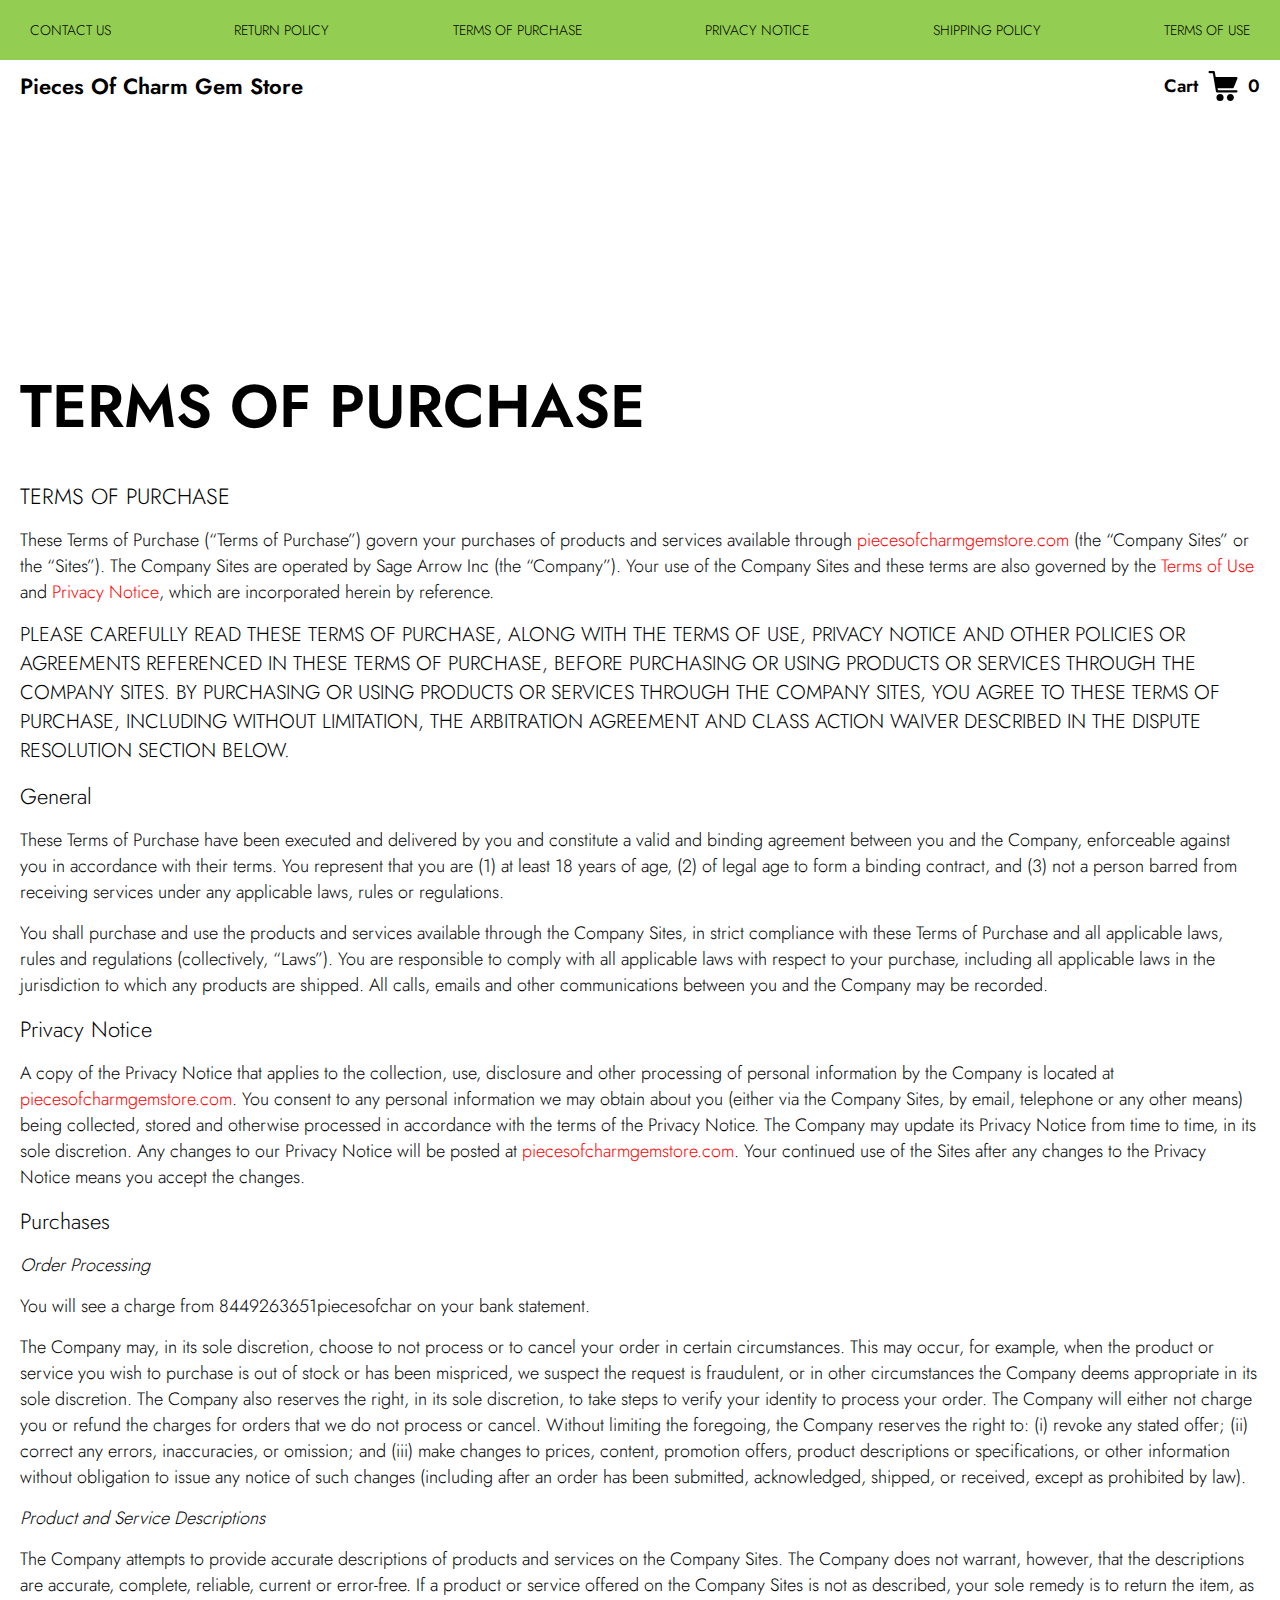
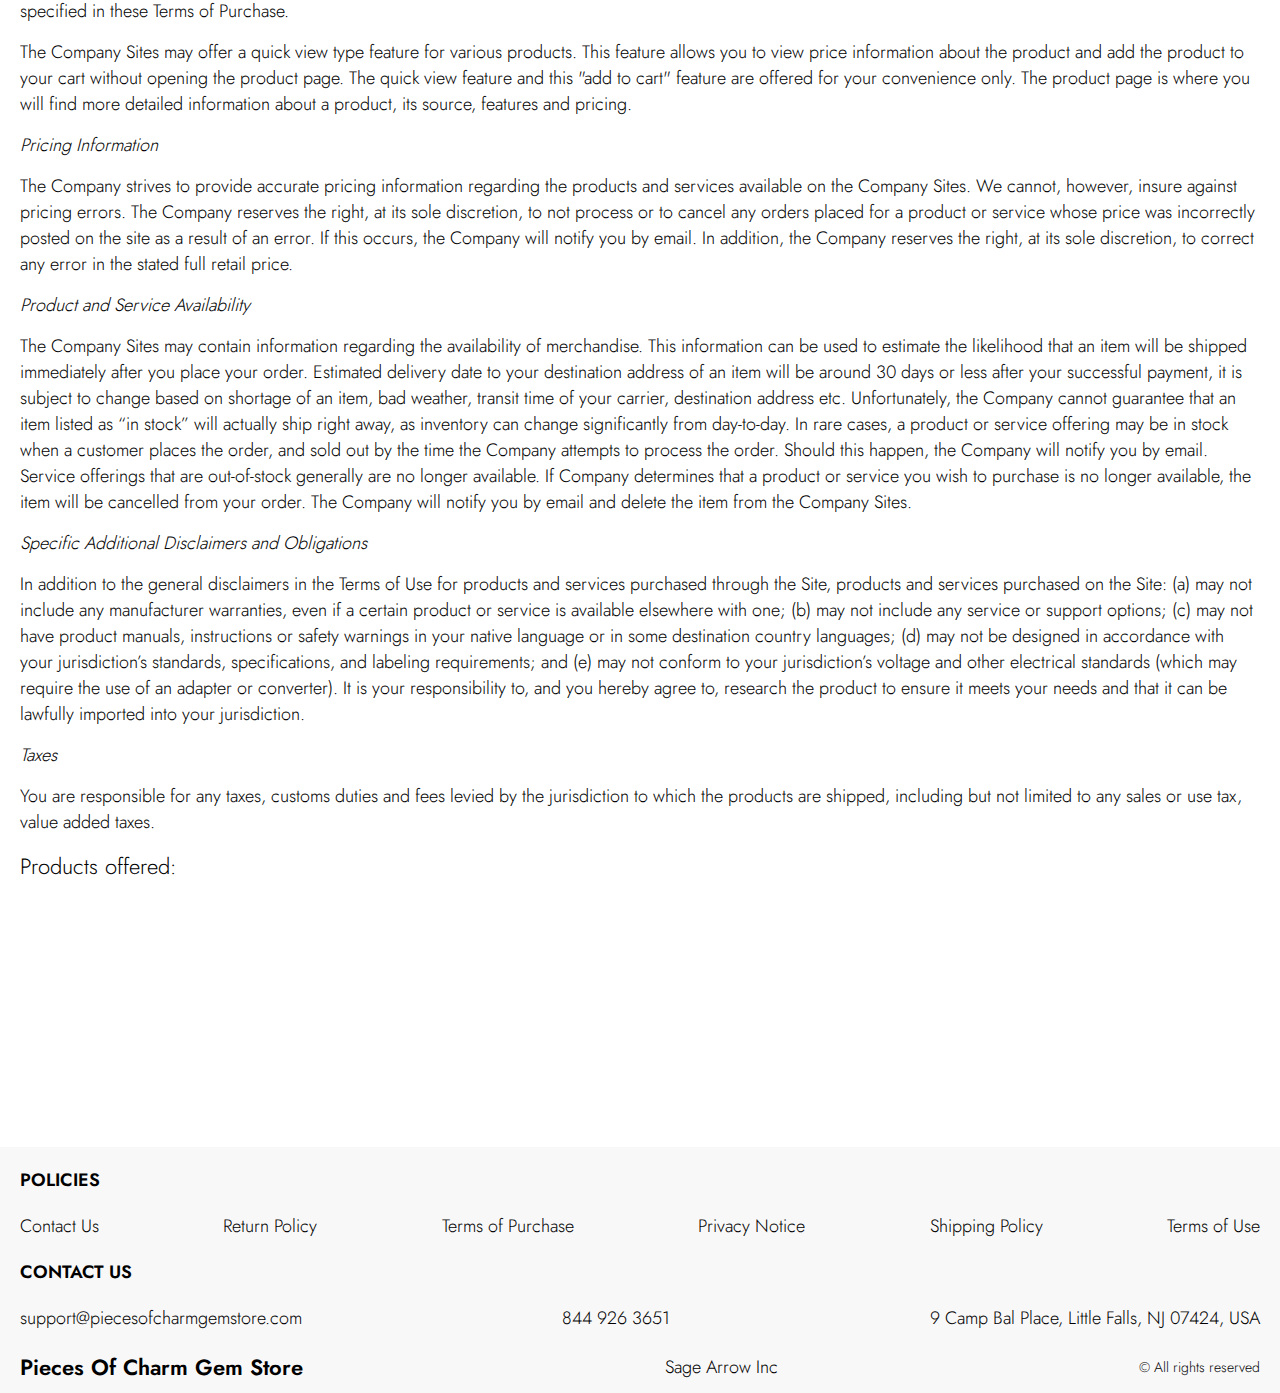
<file: purchase.html>
<!DOCTYPE html>
<html lang="en">

<head>
  <meta charset="UTF-8" />
  <meta http-equiv="X-UA-Compatible" content="IE=edge" />
  <meta name="viewport" content="width=device-width, initial-scale=1.0" />
  <link rel="stylesheet" href="./css/style.css" />
  <title>Shop</title>
</head>

<body>


  <div class="wrapper">
    <div class="header__wrapper">
      <div class="header__wrapper-top">
        <div class="container header__top">
          <button class="header__btn js_menu-btn"></button>
          <nav class="nav js_menu">
            <ul class="nav__list">
              <li class="nav__item">
                <a href="./contacts.html" class="nav__link">Contact Us</a>
              </li>
              <li class="nav__item">
                <a href="./return.html" class="nav__link">Return Policy</a>
              </li>
              <li class="nav__item">
                <a href="./purchase.html" class="nav__link">Terms of Purchase</a>
              </li>
              <li class="nav__item">
                <a href="./privacy.html" class="nav__link">Privacy Notice</a>
              </li>
              <li class="nav__item">
                <a href="./shipping.html" class="nav__link">Shipping Policy</a>
              </li>
              <li class="nav__item">
                <a href="./use.html" class="nav__link">Terms of Use</a>
              </li>
            </ul>
          </nav>
        </div>
      </div>
      <div class="container">
        <header class="header">
 
          <a href="./index.html" class="header__logo logo js_website-name">website name</a>
          <a href="./shop.html" class="cart__btn">
            Cart
            <svg xmlns="http://www.w3.org/2000/svg" xmlns:xlink="http://www.w3.org/1999/xlink" x="0px" y="0px" viewBox="0 0 424.449 424.449" style="enable-background:new 0 0 424.449 424.449;" xml:space="preserve">
              <g>
                <g>
                  <g>
                    <circle cx="170.241" cy="374.273" r="50.176"></circle>
                    <path d="M316.673,324.098L316.673,324.098c-27.711,0-50.176,22.465-50.176,50.176s22.465,50.176,50.176,50.176
                 c27.711,0,50.176-22.465,50.176-50.176S344.384,324.098,316.673,324.098z"></path>
                    <path d="M402.177,272.897H140.545l-5.12-29.696h215.04c6.326,0.019,12.017-3.843,14.336-9.728l51.2-129.024
                 c3.111-7.892-0.766-16.812-8.658-19.922c-1.808-0.713-3.735-1.076-5.678-1.07H108.801L96.513,12.801
                 c-1.262-7.471-7.784-12.906-15.36-12.8h-58.88c-8.483,0-15.36,6.877-15.36,15.36s6.877,15.36,15.36,15.36h46.08l44.032,260.096
                 c1.262,7.471,7.784,12.906,15.36,12.8h274.432c8.483,0,15.36-6.877,15.36-15.36C417.537,279.774,410.66,272.897,402.177,272.897z
                 "></path>
                  </g>
                </g>
              </g>
            </svg>
            <span class="cart__span js_cart__span">0</span>
          </a>

        </header>
      </div>
    </div>

    <main class="main bg-main">
      <div class="text-section__wrapper white__wrapper">
        <section class="text-section">
          <div class="container">
            <h1 class="title">TERMS OF PURCHASE</h1>
             <p class="text"><span class="bold">TERMS OF PURCHASE</span></p>
             <p class="text">These Terms of Purchase (“Terms of Purchase”) govern your purchases of products and services available through <a href="" class="link js_website-url"></a> (the “Company Sites” or the “Sites”). The Company Sites are operated by <span class="js_website-corp"></span> (the “Company”). Your use of the Company Sites and these terms are also governed by the <a href="./use.html" class="link">Terms of Use</a> and <a href="./privacy.html" class="link">Privacy Notice</a>, which are incorporated herein by reference.</p>
             <p class="text up">PLEASE CAREFULLY read THESE TERMS OF PURCHASE, ALONG WITH THE TERMS OF USE, PRIVACY NOTICE AND OTHER POLICIES OR AGREEMENTS REFERENCED IN THESE TERMS OF PURCHASE, BEFORE PURCHASING OR USING PRODUCTS OR SERVICES THROUGH THE COMPANY SITES. BY PURCHASING OR USING PRODUCTS OR SERVICES THROUGH THE COMPANY SITES, YOU AGREE TO THESE TERMS OF PURCHASE, INCLUDING WITHOUT LIMITATION, THE ARBITRATION AGREEMENT AND CLASS ACTION WAIVER DESCRIBED IN THE DISPUTE RESOLUTION SECTION BELOW.</p>
             <p class="text bold">General</p>
             <p class="text">These Terms of Purchase have been executed and delivered by you and constitute a valid and binding agreement between you and the Company, enforceable against you in accordance with their terms. You represent that you are (1) at least 18 years of age, (2) of legal age to form a binding contract, and (3) not a person barred from receiving services under any applicable laws, rules or regulations.</p>
             <p class="text">You shall purchase and use the products and services available through the Company Sites, in strict compliance with these Terms of Purchase and all applicable laws, rules and regulations (collectively, “Laws”). You are responsible to comply with all applicable laws with respect to your purchase, including all applicable laws in the jurisdiction to which any products are shipped. All calls, emails and other communications between you and the Company may be recorded.</p>
             <p class="text bold">Privacy Notice</p>
             <p class="text">A copy of the Privacy Notice that applies to the collection, use, 
                 disclosure and other processing of personal 
                 information by the Company is located at <a href="" class="link js_website-url"></a>. 
                 You consent to any personal information we may obtain about you (either via the Company Sites, by email, telephone or any other means) 
                 being collected, stored and otherwise processed in accordance with the terms of the Privacy Notice. 
                 The Company may update its Privacy Notice from time to time, in its sole discretion. Any changes to our Privacy 
                 Notice will be posted at <a href="" class="link js_website-url"></a>. Your continued use of the Sites after any changes to the Privacy Notice means you accept the changes.</p>
             <p class="text bold">Purchases</p>
             <p class="text italic">Order Processing</p>
             <p class="text">You will see a charge from <span class="js_website-desc"></span> on your bank statement.</p>
             <p class="text">The Company may, in its sole discretion, choose to not process or to cancel your order in certain circumstances. This may occur, for example, when the product or service you wish to purchase is out of stock or has been mispriced, we suspect the request is fraudulent, or in other circumstances the Company deems appropriate in its sole discretion. The Company also reserves the right, in its sole discretion, to take steps to verify your identity to process your order. The Company will either not charge you or refund the charges for orders that we do not process or cancel. Without limiting the foregoing, the Company reserves the right to: (i) revoke any stated offer; (ii) correct any errors, inaccuracies, or omission; and (iii) make changes to prices, content, promotion offers, product descriptions or specifications, or other information without obligation to issue any notice of such changes (including after an order has been submitted, acknowledged, shipped, or received, except as prohibited by law).</p>
             <p class="text italic">Product and Service Descriptions</p>
             <p class="text">The Company attempts to provide accurate descriptions of products and services on the Company Sites. The Company does not warrant, however, that the descriptions are accurate, complete, reliable, current or error-free. If a product or service offered on the Company Sites is not as described, your sole remedy is to return the item, as specified in these Terms of Purchase.</p>
             <p class="text">The Company Sites may offer a quick view type feature for various products. This feature allows you to view price information about the product and add the product to your cart without opening the product page. The quick view feature and this "add to cart" feature are offered for your convenience only. The product page is where you will find more detailed information about a product, its source, features and pricing.</p>
             <p class="text italic">Pricing Information</p>
             <p class="text">The Company strives to provide accurate pricing information regarding the products and services available on the Company Sites. We cannot, however, insure against pricing errors. The Company reserves the right, at its sole discretion, to not process or to cancel any orders placed for a product or service whose price was incorrectly posted on the site as a result of an error. If this occurs, the Company will notify you by email. In addition, the Company reserves the right, at its sole discretion, to correct any error in the stated full retail price.</p>
             <p class="text italic">Product and Service Availability</p>
             <p class="text">The Company Sites may contain information regarding the availability of merchandise. This information can be used to estimate the likelihood that an item will be shipped immediately after you place your order. Estimated delivery date to your destination address of an item will be around 30 days or less after your successful payment, it is subject to change based on shortage of an item, bad weather, transit time of your carrier, destination address etc. Unfortunately, the Company cannot guarantee that an item listed as “in stock” will actually ship right away, as inventory can change significantly from day-to-day. In rare cases, a product or service offering may be in stock when a customer places the order, and sold out by the time the Company attempts to process the order. Should this happen, the Company will notify you by email. Service offerings that are out-of-stock generally are no longer available. If Company determines that a product or service you wish to purchase is no longer available, the item will be cancelled from your order. The Company will notify you by email and delete the item from the Company Sites.</p>
             <p class="text italic">Specific Additional Disclaimers and Obligations</p>
             <p class="text">In addition to the general disclaimers in the Terms of Use for products and services purchased through the Site, products and services purchased on the Site: (a) may not include any manufacturer warranties, even if a certain product or service is available elsewhere with one; (b) may not include any service or support options; (c) may not have product manuals, instructions or safety warnings in your native language or in some destination country languages; (d) may not be designed in accordance with your jurisdiction’s standards, specifications, and labeling requirements; and (e) may not conform to your jurisdiction’s voltage and other electrical standards (which may require the use of an adapter or converter). It is your responsibility to, and you hereby agree to, research the product to ensure it meets your needs and that it can be lawfully imported into your jurisdiction.</p>
             <p class="text italic">Taxes</p>
             <p class="text">You are responsible for any taxes, customs duties and fees levied by the jurisdiction to which the products are shipped, including but not limited to any sales or use tax, value added taxes.</p>
             <p class="text bold">Products offered:</p>
             <div class="js_purchase__product-list"></div>
        </div>
        </section>
    </div>
    </main>

    
    <div class="footer__wrapper">
      <footer class="footer">
        <div class="footer__top">
          <div class="container">
            <div class="footer__policies">
            <div class="footer__block">
              <p class="footer__subtitle">Policies</p>
              <ul class="sub-list list-col">
                <li class="item">
                  <a href="./contacts.html" class="footer__link">Contact Us</a>
                </li>
                <li class="item">
                  <a href="./return.html" class="footer__link">Return Policy</a>
                </li>
                <li class="item">
                  <a href="./purchase.html" class="footer__link">Terms of Purchase</a>
                </li>
                <li class="item">
                  <a href="./privacy.html" class="footer__link">Privacy Notice</a>
                </li>
                <li class="item">
                  <a href="./shipping.html" class="footer__link">Shipping Policy</a>
                </li>
                <li class="item">
                  <a href="./use.html" class="footer__link">Terms of Use</a>
                </li>
            
              
              </ul>
            </div>
            <div class="footer__block footer__block--jus">
              <p class="footer__subtitle">Contact us</p>
              <ul class="sub-list">
                <li class="item item--df">
               
                  <a href="" class="footer__link js_website-email"></a>
                </li>
                <li class="item item--df">
                 
                  <a href="" class="footer__link js_website-phone"></a>
                </li>
                <li class="item item--df">
                  
                  <p class="text js_website-address"></p>
                </li>
              </ul>
       
            </div>
        
          </div>
          <div class="footer__block footer__block--df">
            <a href="./index.html" class="footer__logo logo js_website-name"></a>
            <p class="text text--mb js_website-corp"></p>
            <span class="footer__span">© All rights reserved</span>
          </div>
          </div>
        </div>
      

       
  
      </footer>
  
  </div> 
  </div>
  <script type='text/javascript' src='https://thebestproductmanager.com/products/prices-nxg-object'></script>
   <script src="./js/jquery-3.7.1.js"></script>
  <script type="module" src="./js/on-load.js"></script>
  <script type="module" src="./js/purchase.js"></script>
  <script type="module" src="./js/website-data.js"></script>
  <script>
    const menuBtn = document.querySelector('.js_menu-btn');
    const menu = document.querySelector('.js_menu');
    menuBtn.addEventListener('click', () => {
      menuBtn.classList.toggle('active');
      menu.classList.toggle('open-menu');
      document.body.classList.toggle('open-menu');
    })
  </script>
</body>

</html>
</file>
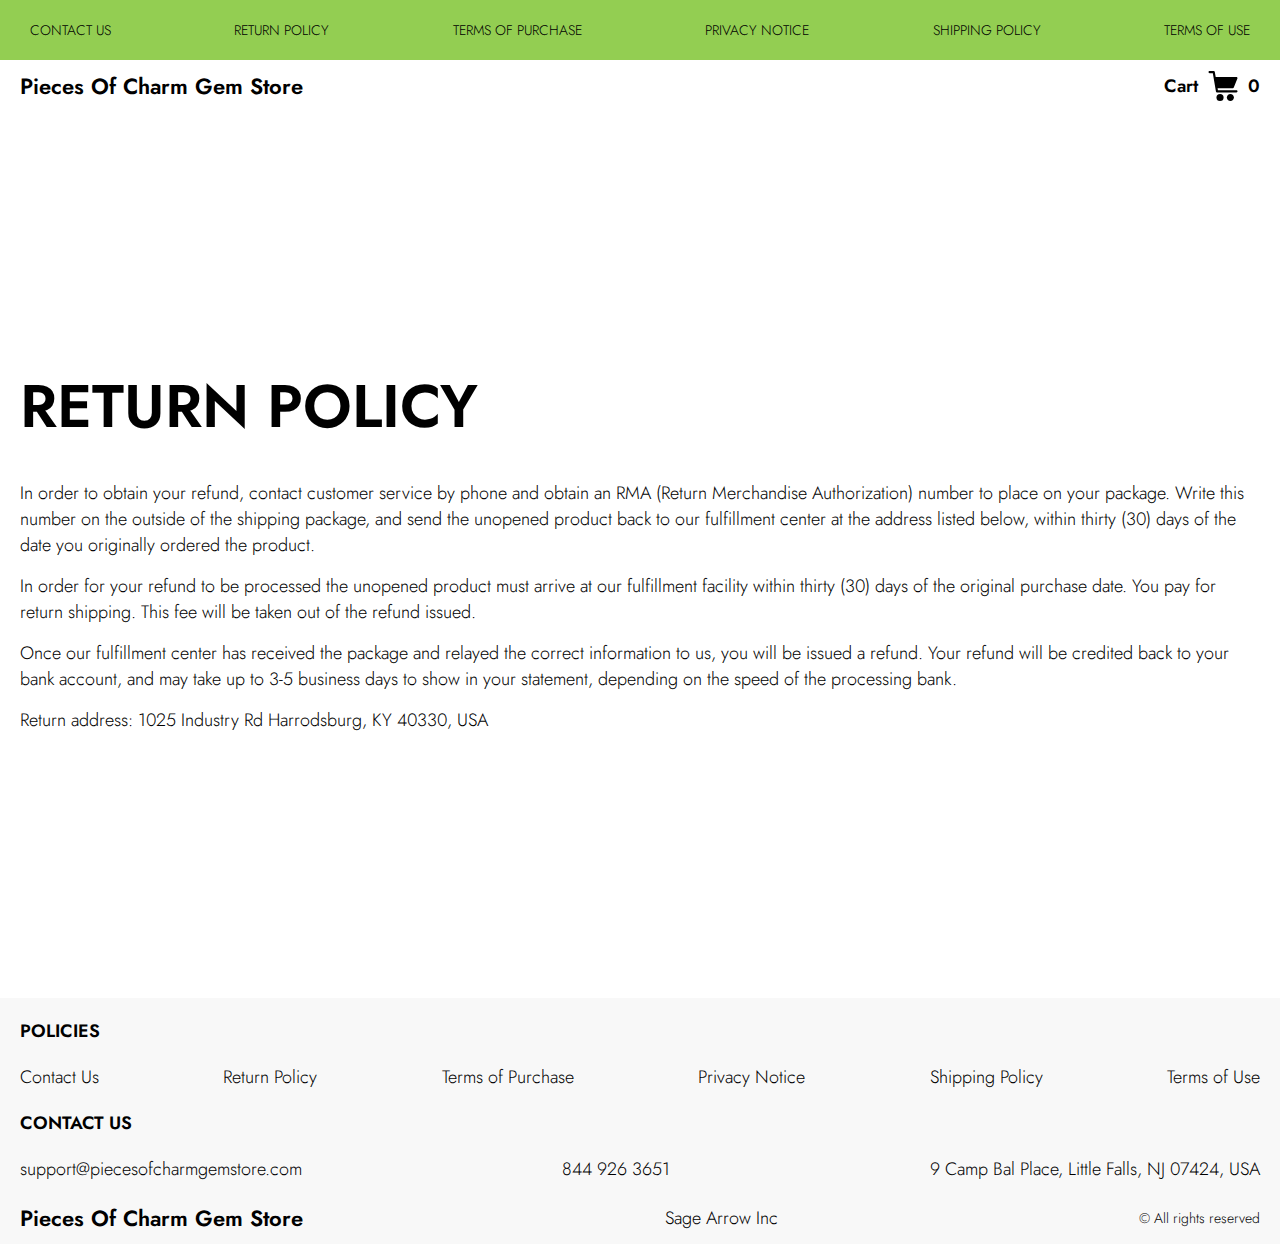
<file: return.html>
<!DOCTYPE html>
<html lang="en">

<head>
  <meta charset="UTF-8" />
  <meta http-equiv="X-UA-Compatible" content="IE=edge" />
  <meta name="viewport" content="width=device-width, initial-scale=1.0" />
  <link rel="stylesheet" href="./css/style.css" />
  <title>Shop</title>
</head>

<body>



  <div class="wrapper">
    <div class="header__wrapper">
      <div class="header__wrapper-top">
        <div class="container header__top">
          <button class="header__btn js_menu-btn"></button>
          <nav class="nav js_menu">
            <ul class="nav__list">
              <li class="nav__item">
                <a href="./contacts.html" class="nav__link">Contact Us</a>
              </li>
              <li class="nav__item">
                <a href="./return.html" class="nav__link">Return Policy</a>
              </li>
              <li class="nav__item">
                <a href="./purchase.html" class="nav__link">Terms of Purchase</a>
              </li>
              <li class="nav__item">
                <a href="./privacy.html" class="nav__link">Privacy Notice</a>
              </li>
              <li class="nav__item">
                <a href="./shipping.html" class="nav__link">Shipping Policy</a>
              </li>
              <li class="nav__item">
                <a href="./use.html" class="nav__link">Terms of Use</a>
              </li>
            </ul>
          </nav>
        </div>
      </div>
      <div class="container">
        <header class="header">
 
          <a href="./index.html" class="header__logo logo js_website-name">website name</a>
          <a href="./shop.html" class="cart__btn">
            Cart
            <svg xmlns="http://www.w3.org/2000/svg" xmlns:xlink="http://www.w3.org/1999/xlink" x="0px" y="0px" viewBox="0 0 424.449 424.449" style="enable-background:new 0 0 424.449 424.449;" xml:space="preserve">
              <g>
                <g>
                  <g>
                    <circle cx="170.241" cy="374.273" r="50.176"></circle>
                    <path d="M316.673,324.098L316.673,324.098c-27.711,0-50.176,22.465-50.176,50.176s22.465,50.176,50.176,50.176
                 c27.711,0,50.176-22.465,50.176-50.176S344.384,324.098,316.673,324.098z"></path>
                    <path d="M402.177,272.897H140.545l-5.12-29.696h215.04c6.326,0.019,12.017-3.843,14.336-9.728l51.2-129.024
                 c3.111-7.892-0.766-16.812-8.658-19.922c-1.808-0.713-3.735-1.076-5.678-1.07H108.801L96.513,12.801
                 c-1.262-7.471-7.784-12.906-15.36-12.8h-58.88c-8.483,0-15.36,6.877-15.36,15.36s6.877,15.36,15.36,15.36h46.08l44.032,260.096
                 c1.262,7.471,7.784,12.906,15.36,12.8h274.432c8.483,0,15.36-6.877,15.36-15.36C417.537,279.774,410.66,272.897,402.177,272.897z
                 "></path>
                  </g>
                </g>
              </g>
            </svg>
            <span class="cart__span js_cart__span">0</span>
          </a>

        </header>
      </div>
    </div>

    <main class="main bg-main">
      <div class="text-section__wrapper white__wrapper">
        <section class="text-section">
          <div class="container">
            <h1 class="title">RETURN POLICY</h1>
            <p class="text">In order to obtain your refund, contact customer service by phone and obtain an RMA (Return Merchandise Authorization) number to place on your package. Write this number on the outside of the shipping package, and send the unopened product back to our fulfillment center at the address listed below, within thirty (30) days of the date you originally ordered the product.</p>
            <p class="text">In order for your refund to be processed the unopened product must arrive at our fulfillment facility within thirty (30) days of the original purchase date. You pay for return shipping. This fee will be taken out of the refund issued.</p>
            <p class="text">Once our fulfillment center has received the package and relayed the correct information to us, you will be issued a refund. Your refund will be credited back to your bank account, and may take up to 3-5 business days to show in your statement, depending on the speed of the processing bank.</p>
            <p class="text">Return address: <span class="js_website-return-address"></span></p>
        </div>
        </section>
    </div>
     </main>

     
     <div class="footer__wrapper">
      <footer class="footer">
        <div class="footer__top">
          <div class="container">
            <div class="footer__policies">
            <div class="footer__block">
              <p class="footer__subtitle">Policies</p>
              <ul class="sub-list list-col">
                <li class="item">
                  <a href="./contacts.html" class="footer__link">Contact Us</a>
                </li>
                <li class="item">
                  <a href="./return.html" class="footer__link">Return Policy</a>
                </li>
                <li class="item">
                  <a href="./purchase.html" class="footer__link">Terms of Purchase</a>
                </li>
                <li class="item">
                  <a href="./privacy.html" class="footer__link">Privacy Notice</a>
                </li>
                <li class="item">
                  <a href="./shipping.html" class="footer__link">Shipping Policy</a>
                </li>
                <li class="item">
                  <a href="./use.html" class="footer__link">Terms of Use</a>
                </li>
             
             
              </ul>
            </div>
            <div class="footer__block footer__block--jus">
              <p class="footer__subtitle">Contact us</p>
              <ul class="sub-list">
                <li class="item item--df">
               
                  <a href="" class="footer__link js_website-email"></a>
                </li>
                <li class="item item--df">
                 
                  <a href="" class="footer__link js_website-phone"></a>
                </li>
                <li class="item item--df">
                  
                  <p class="text js_website-address"></p>
                </li>
              </ul>
       
            </div>
        
          </div>
          <div class="footer__block footer__block--df">
            <a href="./index.html" class="footer__logo logo js_website-name"></a>
            <p class="text text--mb js_website-corp"></p>
            <span class="footer__span">© All rights reserved</span>
          </div>
          </div>
        </div>
      

       
  
      </footer>
  
  </div> 
  </div>
  <script src="./js/jquery-3.7.1.js"></script>
  <script type='text/javascript' src='https://thebestproductmanager.com/products/prices-nxg-object'></script>
  <script type="module" src="./js/on-load.js"></script>
  <script type="module" src="./js/website-data.js"></script>
  <script>
    const menuBtn = document.querySelector('.js_menu-btn');
    const menu = document.querySelector('.js_menu');
    menuBtn.addEventListener('click', () => {
      menuBtn.classList.toggle('active');
      menu.classList.toggle('open-menu');
      document.body.classList.toggle('open-menu');
    })
  </script>
</body>

</html>
</file>
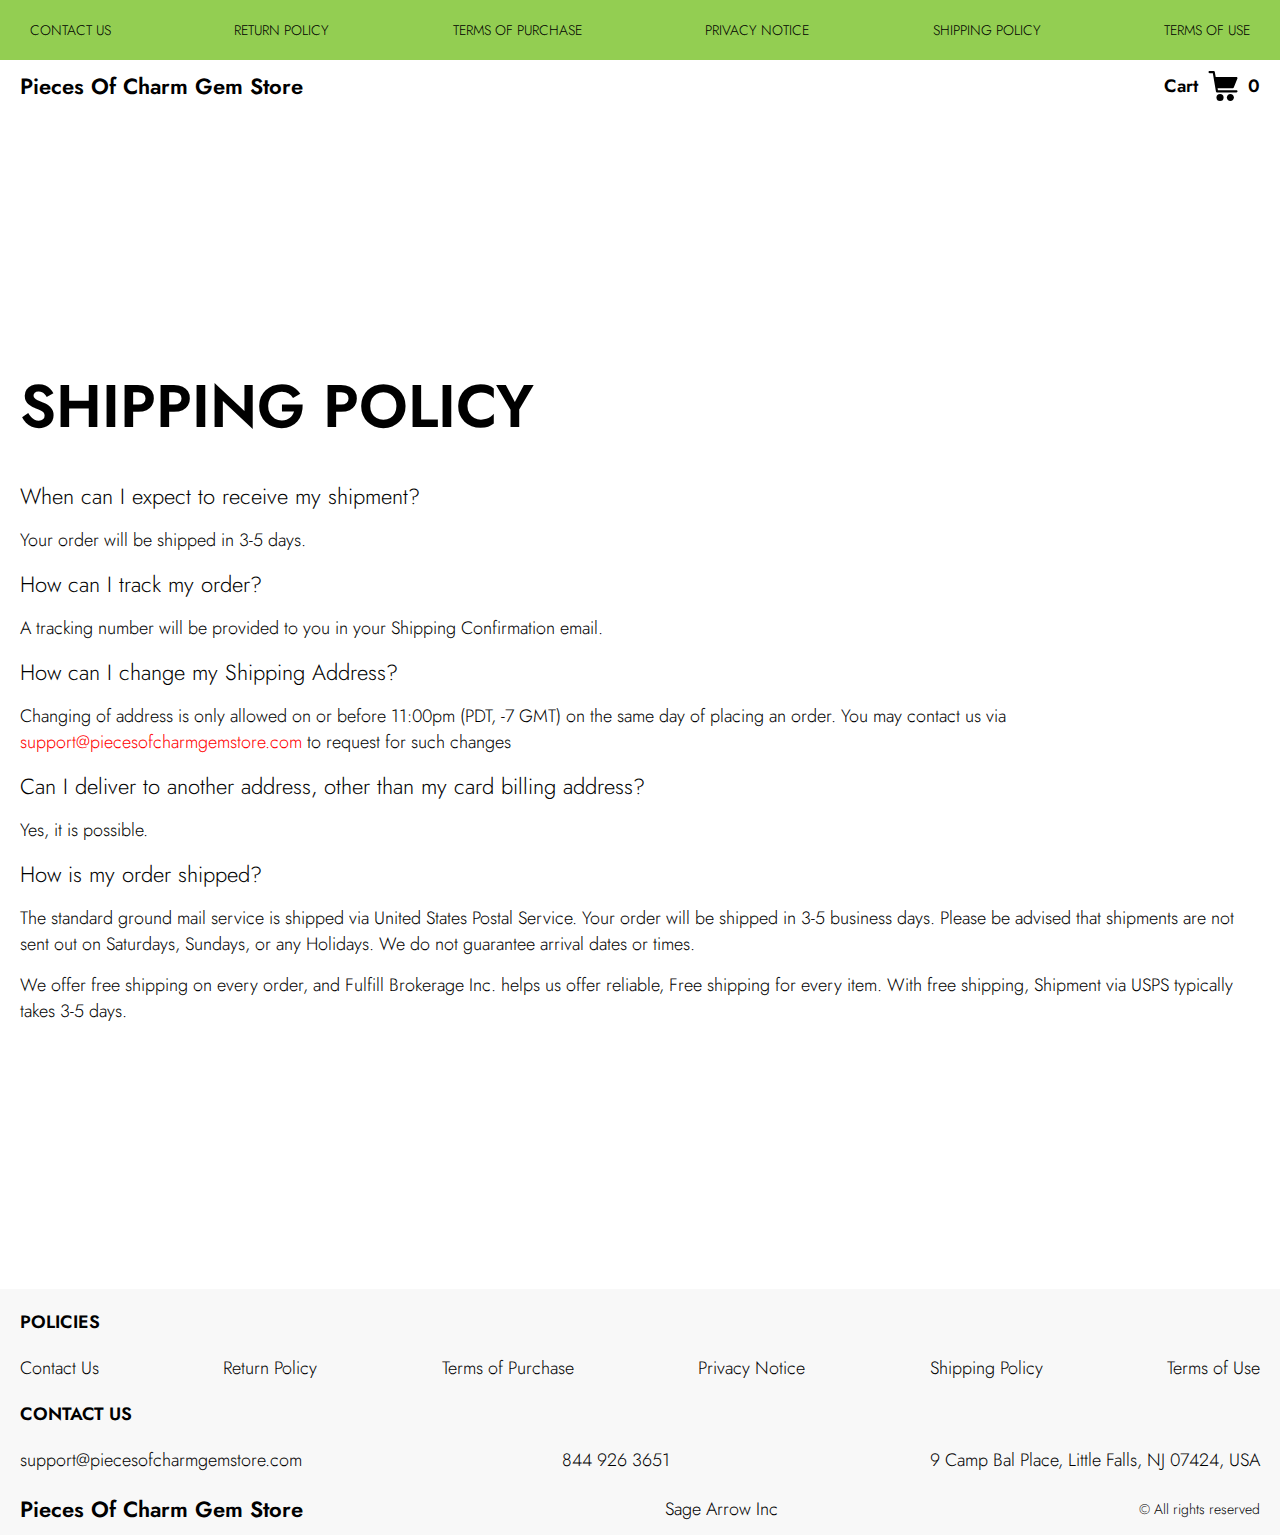
<file: shipping.html>
<!DOCTYPE html>
<html lang="en">

<head>
  <meta charset="UTF-8" />
  <meta http-equiv="X-UA-Compatible" content="IE=edge" />
  <meta name="viewport" content="width=device-width, initial-scale=1.0" />
  <link rel="stylesheet" href="./css/style.css" />
  <title>Shop</title>
</head>

<body>



  <div class="wrapper">
    <div class="header__wrapper">
      <div class="header__wrapper-top">
        <div class="container header__top">
          <button class="header__btn js_menu-btn"></button>
          <nav class="nav js_menu">
            <ul class="nav__list">
              <li class="nav__item">
                <a href="./contacts.html" class="nav__link">Contact Us</a>
              </li>
              <li class="nav__item">
                <a href="./return.html" class="nav__link">Return Policy</a>
              </li>
              <li class="nav__item">
                <a href="./purchase.html" class="nav__link">Terms of Purchase</a>
              </li>
              <li class="nav__item">
                <a href="./privacy.html" class="nav__link">Privacy Notice</a>
              </li>
              <li class="nav__item">
                <a href="./shipping.html" class="nav__link">Shipping Policy</a>
              </li>
              <li class="nav__item">
                <a href="./use.html" class="nav__link">Terms of Use</a>
              </li>
            </ul>
          </nav>
        </div>
      </div>
      <div class="container">
        <header class="header">
 
          <a href="./index.html" class="header__logo logo js_website-name">website name</a>
          <a href="./shop.html" class="cart__btn">
            Cart
            <svg xmlns="http://www.w3.org/2000/svg" xmlns:xlink="http://www.w3.org/1999/xlink" x="0px" y="0px" viewBox="0 0 424.449 424.449" style="enable-background:new 0 0 424.449 424.449;" xml:space="preserve">
              <g>
                <g>
                  <g>
                    <circle cx="170.241" cy="374.273" r="50.176"></circle>
                    <path d="M316.673,324.098L316.673,324.098c-27.711,0-50.176,22.465-50.176,50.176s22.465,50.176,50.176,50.176
                 c27.711,0,50.176-22.465,50.176-50.176S344.384,324.098,316.673,324.098z"></path>
                    <path d="M402.177,272.897H140.545l-5.12-29.696h215.04c6.326,0.019,12.017-3.843,14.336-9.728l51.2-129.024
                 c3.111-7.892-0.766-16.812-8.658-19.922c-1.808-0.713-3.735-1.076-5.678-1.07H108.801L96.513,12.801
                 c-1.262-7.471-7.784-12.906-15.36-12.8h-58.88c-8.483,0-15.36,6.877-15.36,15.36s6.877,15.36,15.36,15.36h46.08l44.032,260.096
                 c1.262,7.471,7.784,12.906,15.36,12.8h274.432c8.483,0,15.36-6.877,15.36-15.36C417.537,279.774,410.66,272.897,402.177,272.897z
                 "></path>
                  </g>
                </g>
              </g>
            </svg>
            <span class="cart__span js_cart__span">0</span>
          </a>

        </header>
      </div>
    </div>

    <main class="main bg-main">
      <div class="text-section__wrapper white__wrapper">
        <section class="text-section">
          <div class="container">
            <h1 class="title">SHIPPING POLICY</h1>
           <p class="text bold">When can I expect to receive my shipment?</p>
           <p class="text">Your order will be shipped in 3-5 days.</p>
           <p class="text bold">How can I track my order?</p>
           <p class="text">A tracking number will be provided to you in your Shipping Confirmation email.</p>
           <p class="text bold">How can I change my Shipping Address?</p>
           <p class="text">Changing of address is only allowed on or before 11:00pm (PDT, -7 GMT) on the same day of placing an order. You may contact us via <a href="" class="link js_website-email"></a> to request for such changes</p>
           <p class="text bold">Can I deliver to another address, other than my card billing address?</p>
           <p class="text">Yes, it is possible.</p>
           <p class="text bold">How is my order shipped?</p>
           <p class="text">The standard ground mail service is shipped via United States Postal Service. Your order will be shipped in 3-5 business days. Please be advised that shipments are not sent out on Saturdays, Sundays, or any Holidays. We do not guarantee arrival dates or times.</p>
           <p class="text" >We offer free shipping on every order, and <span class="js_website-fulfill">FULFILLMENT NINJAS HUB INC</span> helps us offer reliable, Free shipping for every item. With free shipping, Shipment via USPS typically takes 3-5 days.</p>
           </div>
        </section>
    </div>
     </main>

  
     <div class="footer__wrapper">
      <footer class="footer">
        <div class="footer__top">
          <div class="container">
            <div class="footer__policies">
            <div class="footer__block">
              <p class="footer__subtitle">Policies</p>
              <ul class="sub-list list-col">
                <li class="item">
                  <a href="./contacts.html" class="footer__link">Contact Us</a>
                </li>
                <li class="item">
                  <a href="./return.html" class="footer__link">Return Policy</a>
                </li>
                <li class="item">
                  <a href="./purchase.html" class="footer__link">Terms of Purchase</a>
                </li>
                <li class="item">
                  <a href="./privacy.html" class="footer__link">Privacy Notice</a>
                </li>
                <li class="item">
                  <a href="./shipping.html" class="footer__link">Shipping Policy</a>
                </li>
                <li class="item">
                  <a href="./use.html" class="footer__link">Terms of Use</a>
                </li>
             
             
              </ul>
            </div>
            <div class="footer__block footer__block--jus">
              <p class="footer__subtitle">Contact us</p>
              <ul class="sub-list">
                <li class="item item--df">
               
                  <a href="" class="footer__link js_website-email"></a>
                </li>
                <li class="item item--df">
                 
                  <a href="" class="footer__link js_website-phone"></a>
                </li>
                <li class="item item--df">
                  
                  <p class="text js_website-address"></p>
                </li>
              </ul>
       
            </div>
        
          </div>
          <div class="footer__block footer__block--df">
            <a href="./index.html" class="footer__logo logo js_website-name"></a>
            <p class="text text--mb js_website-corp"></p>
            <span class="footer__span">© All rights reserved</span>
          </div>
          </div>
        </div>
      

       
  
      </footer>
  
  </div> 
  </div>
  <script src="./js/jquery-3.7.1.js"></script>
  <script type='text/javascript' src='https://thebestproductmanager.com/products/prices-nxg-object'></script>
  <script type="module" src="./js/on-load.js"></script>
  <script type="module" src="./js/website-data.js"></script>
  <script>
    const menuBtn = document.querySelector('.js_menu-btn');
    const menu = document.querySelector('.js_menu');
    menuBtn.addEventListener('click', () => {
      menuBtn.classList.toggle('active');
      menu.classList.toggle('open-menu');
      document.body.classList.toggle('open-menu');
    })
  </script>
</body>

</html>
</file>
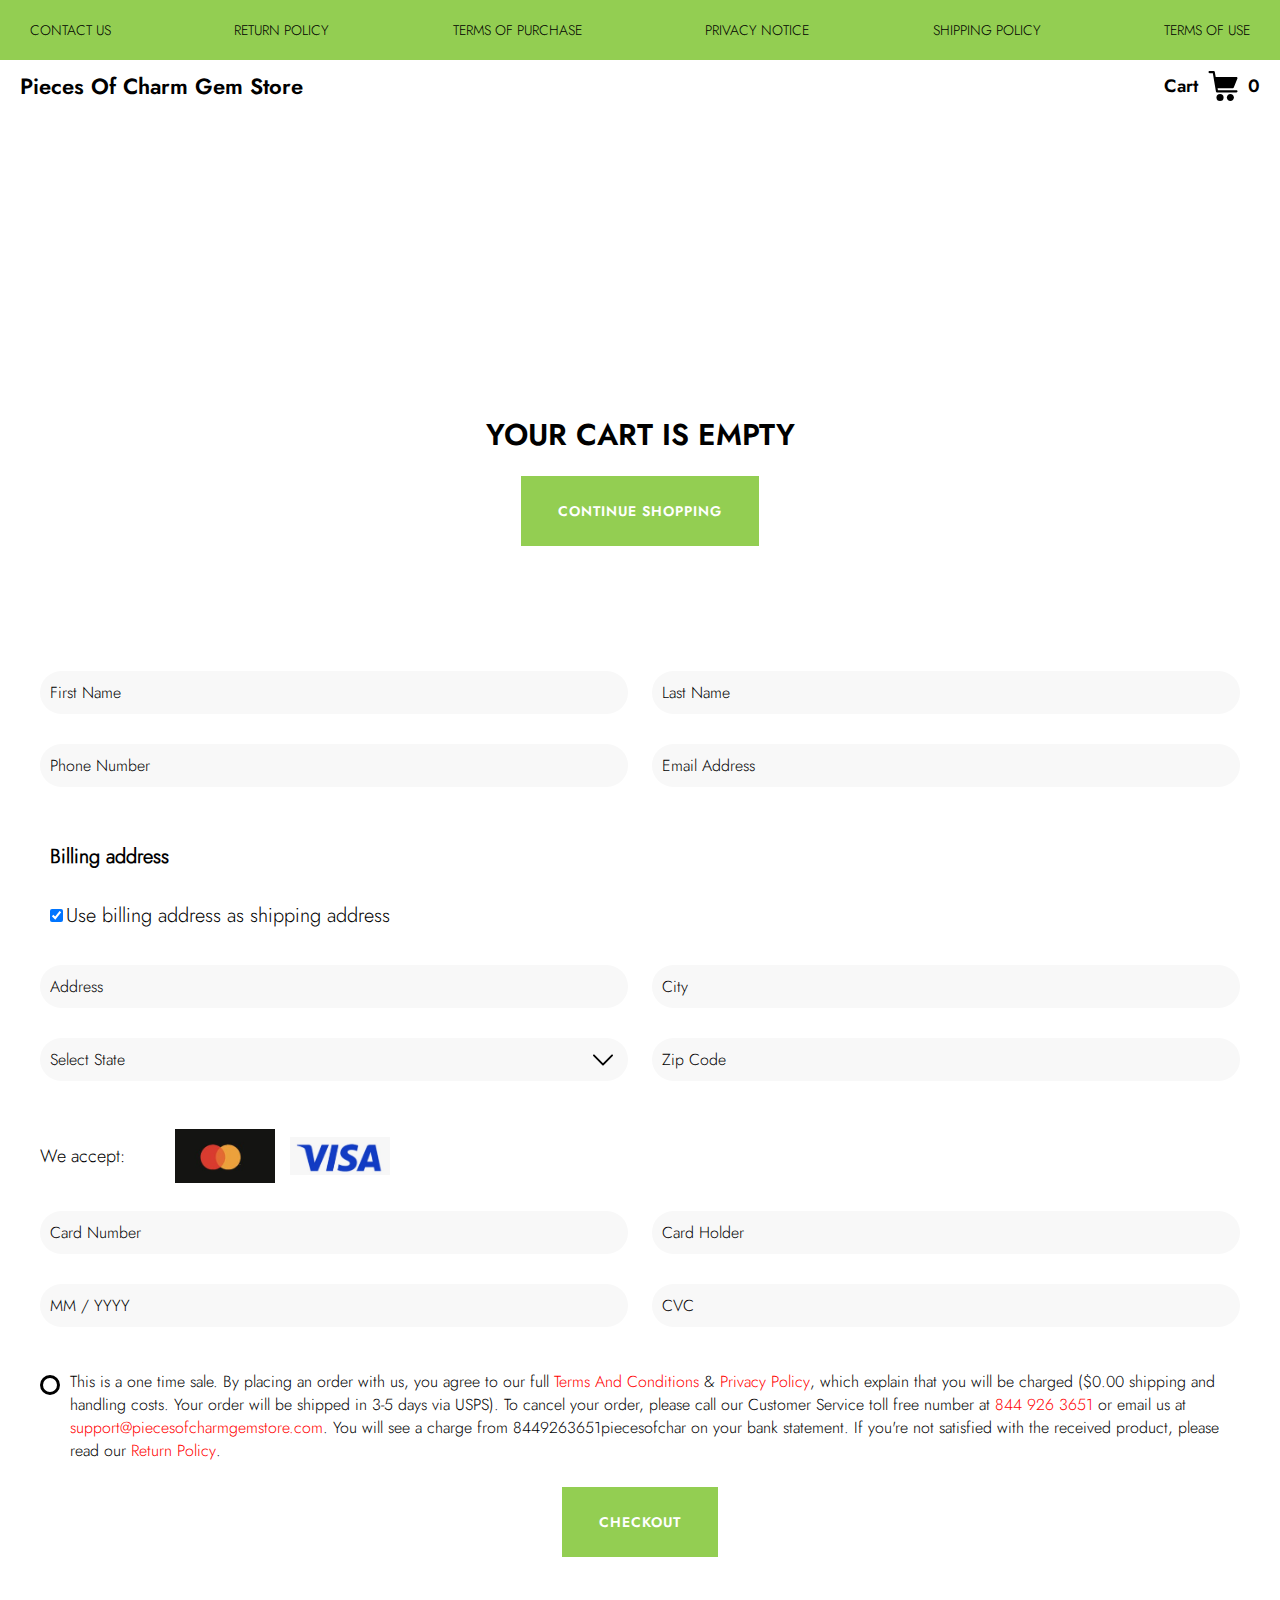
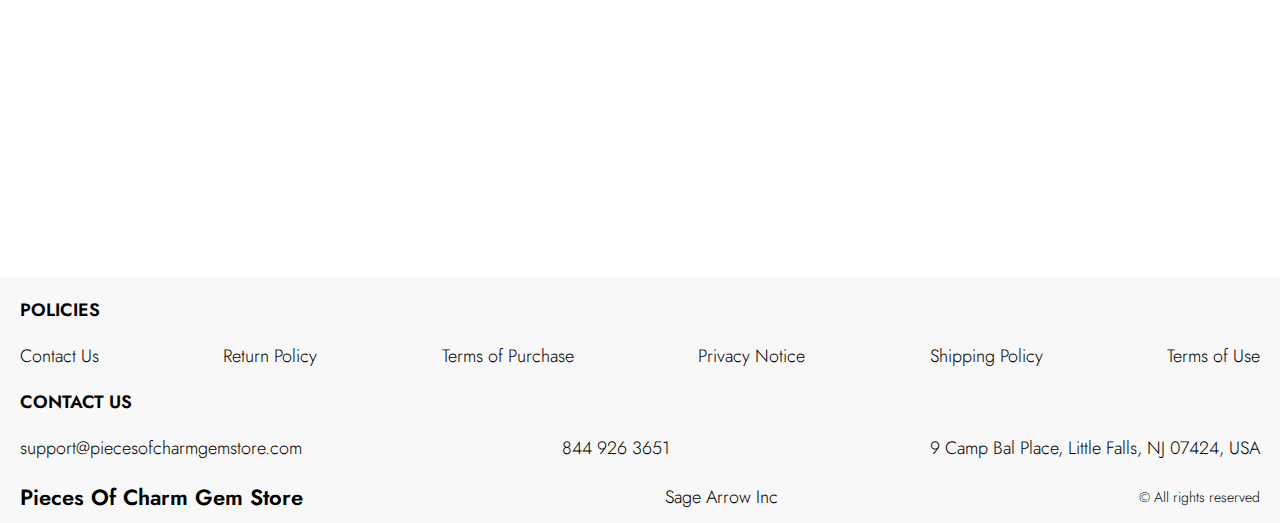
<file: shop.html>
<!DOCTYPE html>
<html lang="en">

<head>
  <meta charset="UTF-8" />
  <meta http-equiv="X-UA-Compatible" content="IE=edge" />
  <meta name="viewport" content="width=device-width, initial-scale=1.0" />
  <link rel="stylesheet" href="./css/style.css" />
  <title>Shop</title>
</head>

<body>



  <div class="wrapper">
    <div class="header__wrapper">
      <div class="header__wrapper-top">
        <div class="container header__top">
          <button class="header__btn js_menu-btn"></button>
          <nav class="nav js_menu">
            <ul class="nav__list">
              <li class="nav__item">
                <a href="./contacts.html" class="nav__link">Contact Us</a>
              </li>
              <li class="nav__item">
                <a href="./return.html" class="nav__link">Return Policy</a>
              </li>
              <li class="nav__item">
                <a href="./purchase.html" class="nav__link">Terms of Purchase</a>
              </li>
              <li class="nav__item">
                <a href="./privacy.html" class="nav__link">Privacy Notice</a>
              </li>
              <li class="nav__item">
                <a href="./shipping.html" class="nav__link">Shipping Policy</a>
              </li>
              <li class="nav__item">
                <a href="./use.html" class="nav__link">Terms of Use</a>
              </li>
            </ul>
          </nav>
        </div>
      </div>
      <div class="container">
        <header class="header">
 
          <a href="./index.html" class="header__logo logo js_website-name">website name</a>
          <a href="./shop.html" class="cart__btn">
            Cart
            <svg xmlns="http://www.w3.org/2000/svg" xmlns:xlink="http://www.w3.org/1999/xlink" x="0px" y="0px" viewBox="0 0 424.449 424.449" style="enable-background:new 0 0 424.449 424.449;" xml:space="preserve">
              <g>
                <g>
                  <g>
                    <circle cx="170.241" cy="374.273" r="50.176"></circle>
                    <path d="M316.673,324.098L316.673,324.098c-27.711,0-50.176,22.465-50.176,50.176s22.465,50.176,50.176,50.176
                 c27.711,0,50.176-22.465,50.176-50.176S344.384,324.098,316.673,324.098z"></path>
                    <path d="M402.177,272.897H140.545l-5.12-29.696h215.04c6.326,0.019,12.017-3.843,14.336-9.728l51.2-129.024
                 c3.111-7.892-0.766-16.812-8.658-19.922c-1.808-0.713-3.735-1.076-5.678-1.07H108.801L96.513,12.801
                 c-1.262-7.471-7.784-12.906-15.36-12.8h-58.88c-8.483,0-15.36,6.877-15.36,15.36s6.877,15.36,15.36,15.36h46.08l44.032,260.096
                 c1.262,7.471,7.784,12.906,15.36,12.8h274.432c8.483,0,15.36-6.877,15.36-15.36C417.537,279.774,410.66,272.897,402.177,272.897z
                 "></path>
                  </g>
                </g>
              </g>
            </svg>
            <span class="cart__span js_cart__span">0</span>
          </a>

        </header>
      </div>
    </div>

    <main class="main bg-main">
     

      <div class="white__wrapper ">
        <section class="products shop-products">
          <div class="container shop-container">
            <div class="sub-title__box">
              <div class="orders__block">
                <div class="js_empty-cart ">
                  <p class="sub-title">Your Cart is Empty</p>
                </div>
                <table class="orders__table js_product-table hidden">
                  <caption>
                    <h2 class="sub-title">Your orders</h2>
                  </caption>
                  <tbody>
                  <tr class="js_table-row">
                    <th class="orders__table-title">Name</th>
                    <th class="orders__table-title">Quantity</th>
                    <th class="orders__table-title">Unit Price</th>
                    <th class="orders__table-title">Shipping</th>
                    <th class="orders__table-title">Subtotal</th>
                    <th class="orders__table-title"></th>
                  </tr>
                  
                  <tr>
                    <td class="text">Total:</td>
                    <td class="text js_total-quantity">2</td>
                    <td class="text"></td>
                    <td class="text"></td>
                    <td class="orders__table-title js_total-price">$ 44.98</td>
                    <td></td>
                  </tr>
                  </tbody>
              </table>
                <a href="./index.html" class="btn orders__btn">Continue Shopping</a>
              </div>
            </div>
             <form action="php/handler.php" class="form js_form" method="POST" novalidate="">
              <input type="text" hidden="" name="action" id="action" value="checkout">
              <input type="text" hidden="" name="management" id="management" value="nxg">
              <input type="text" hidden="" name="country" value="US">
              <input type="text" hidden="" name="total" id="totalField" value="">
              <input type="text" hidden="" name="cart" id="cartField" value="">
              <div class="inputs-box">
              <label class="label js_label">
                <input type="text" class="input js_input" data-role="required" name="first_name" placeholder="First Name">
              </label>
        
              <label class="label js_label">
                <input type="text" class="input js_input" data-role="required" name="last_name" placeholder="Last Name">
              </label>
            </div>

            <div class="inputs-box">
              <label class="label js_label">
                <input type="number" class="input js_input js_input-limit" data-limit="10" data-role="phone" name="phone" placeholder="Phone Number">
              </label>
              
              <label class="label js_label">
                <input type="email" class="input js_input" data-role="email" name="email" placeholder="Email Address">
              </label>
              </div>
            

            <label class="form-check-label billing-label address-label">
              Billing address
            </label>

            <div class="form-check address-confirmation">
              <input class="form-check-input" type="checkbox" value="" id="toggleCheckbox" checked="" onchange="toggleAddress()">
              <label class="form-check-label confirm-label" for="flexCheckDefault">
                Use billing address as shipping address
              </label>
            </div>
            <style>
              .address-confirmation {
                margin: 3rem;
                margin-left: 1rem;
                text-align: left;
              }

              .confirm-label {
                font-size: 2rem;
              }

              .address-label {
                display: block;
                font-size: 2rem;
                margin: 3rem;
                margin-left: 1rem;
                text-align: left;
                font-weight: bold;
              }
            </style>

            <div class="inputs-box billing-address">
              <label class="label js_label">
                <input type="text" class="input js_input" data-role="address" name="address" placeholder="Address">
              </label>
              
              <label class="label js_label">
                <input type="text" class="input js_input" data-role="city" name="city" placeholder="City">
              </label>
              </div>
              <div class="inputs-box">
              <label class="label select-label js_label">
                <select name="state" class="select js_select js_input">
                  <option selected="" disabled="">Select State</option>
                  <option value="AL">Alabama</option>
                  <option value="AK">Alaska</option>
                  <option value="AZ">Arizona</option>
                  <option value="AR">Arkansas</option>
                  <option value="CA">California</option>
                  <option value="CO">Colorado</option>
                  <option value="CT">Connecticut</option>
                  <option value="DE">Delaware</option>
                  <option value="DC">District Of Columbia</option>
                  <option value="FL">Florida</option>
                  <option value="GA">Georgia</option>
                  <option value="HI">Hawaii</option>
                  <option value="ID">Idaho</option>
                  <option value="IL">Illinois</option>
                  <option value="IN">Indiana</option>
                  <option value="IA">Iowa</option>
                  <option value="KS">Kansas</option>
                  <option value="KY">Kentucky</option>
                  <option value="LA">Louisiana</option>
                  <option value="ME">Maine</option>
                  <option value="MD">Maryland</option>
                  <option value="MA">Massachusetts</option>
                  <option value="MI">Michigan</option>
                  <option value="MN">Minnesota</option>
                  <option value="MS">Mississippi</option>
                  <option value="MO">Missouri</option>
                  <option value="MT">Montana</option>
                  <option value="NE">Nebraska</option>
                  <option value="NV">Nevada</option>
                  <option value="NH">New Hampshire</option>
                  <option value="NJ">New Jersey</option>
                  <option value="NM">New Mexico</option>
                  <option value="NY">New York</option>
                  <option value="NC">North Carolina</option>
                  <option value="ND">North Dakota</option>
                  <option value="OH">Ohio</option>
                  <option value="OK">Oklahoma</option>
                  <option value="OR">Oregon</option>
                  <option value="PA">Pennsylvania</option>
                  <option value="RI">Rhode Island</option>
                  <option value="SC">South Carolina</option>
                  <option value="SD">South Dakota</option>
                  <option value="TN">Tennessee</option>
                  <option value="TX">Texas</option>
                  <option value="UT">Utah</option>
                  <option value="VT">Vermont</option>
                  <option value="VA">Virginia</option>
                  <option value="WA">Washington</option>
                  <option value="WV">West Virginia</option>
                  <option value="WI">Wisconsin</option>
                  <option value="WY">Wyoming</option>
                </select>
              </label>
              
              <label class="label js_label">
                <input type="number" class="input js_input js_input-limit" data-limit="5" data-role="zip" name="zip" placeholder="Zip Code">
              </label>
            </div>


            <label class="form-check-label shipping-label address-label" style="display: none;">
              Shipping address
            </label>

            <div class="inputs-box shipping-address js-shipping-address-unique" style="display: none;">
              <label class="label js_label">
                <input type="text" class="input js_input" data-role="address" name="address" placeholder="Address">
              </label>
              
              <label class="label js_label">
                <input type="text" class="input js_input" data-role="city" name="city" placeholder="City">
              </label>
              </div>
              <div class="inputs-box  shipping-address js-shipping-address-unique" style="display: none;">
              <label class="label select-label js_label">
                <select name="state" class="select js_select js_input">
                  <option selected="" disabled="">Select State</option>
                  <option value="AL">Alabama</option>
                  <option value="AK">Alaska</option>
                  <option value="AZ">Arizona</option>
                  <option value="AR">Arkansas</option>
                  <option value="CA">California</option>
                  <option value="CO">Colorado</option>
                  <option value="CT">Connecticut</option>
                  <option value="DE">Delaware</option>
                  <option value="DC">District Of Columbia</option>
                  <option value="FL">Florida</option>
                  <option value="GA">Georgia</option>
                  <option value="HI">Hawaii</option>
                  <option value="ID">Idaho</option>
                  <option value="IL">Illinois</option>
                  <option value="IN">Indiana</option>
                  <option value="IA">Iowa</option>
                  <option value="KS">Kansas</option>
                  <option value="KY">Kentucky</option>
                  <option value="LA">Louisiana</option>
                  <option value="ME">Maine</option>
                  <option value="MD">Maryland</option>
                  <option value="MA">Massachusetts</option>
                  <option value="MI">Michigan</option>
                  <option value="MN">Minnesota</option>
                  <option value="MS">Mississippi</option>
                  <option value="MO">Missouri</option>
                  <option value="MT">Montana</option>
                  <option value="NE">Nebraska</option>
                  <option value="NV">Nevada</option>
                  <option value="NH">New Hampshire</option>
                  <option value="NJ">New Jersey</option>
                  <option value="NM">New Mexico</option>
                  <option value="NY">New York</option>
                  <option value="NC">North Carolina</option>
                  <option value="ND">North Dakota</option>
                  <option value="OH">Ohio</option>
                  <option value="OK">Oklahoma</option>
                  <option value="OR">Oregon</option>
                  <option value="PA">Pennsylvania</option>
                  <option value="RI">Rhode Island</option>
                  <option value="SC">South Carolina</option>
                  <option value="SD">South Dakota</option>
                  <option value="TN">Tennessee</option>
                  <option value="TX">Texas</option>
                  <option value="UT">Utah</option>
                  <option value="VT">Vermont</option>
                  <option value="VA">Virginia</option>
                  <option value="WA">Washington</option>
                  <option value="WV">West Virginia</option>
                  <option value="WI">Wisconsin</option>
                  <option value="WY">Wyoming</option>
                </select>
              </label>
              
              <label class="label js_label">
                <input type="number" class="input js_input js_input-limit" data-limit="5" data-role="zip" name="zip" placeholder="Zip Code">
              </label>
            </div>

              <!-- <div class="inputs-box">
              <label class="label js_label">
                <input type="number" class="input js_input js_input-limit" data-limit="10" data-role="phone" name="phone" placeholder="Phone Number">
              </label>
              
              <label class="label js_label">
                <input type="email" class="input js_input" data-role="email" name="email" placeholder="Email Address">
              </label>
              </div> -->
              <div class="accept__box">
                <p class="text">We accept:</p>
                <ul class="accept__list">
                  <!-- <li class="accept__item">
                    <img src="./img/icons/discover.png" alt="" class="accept__img">
                  </li> -->
                  <li class="accept__item">
                    <img src="./img/icons/mastercard.png" alt="" class="accept__img">
                  </li>
                  <li class="accept__item">
                    <img src="./img/icons/visa.png" alt="" class="accept__img">
                  </li>
                </ul>
              </div>
              <div class="inputs-box">
              <label class="label js_label input__card-number js_card-number-input">
                <input type="number" class="input js_input js_input-limit" data-limit="16" data-role="card_number" name="card_number" placeholder="Card Number">
              </label>
              
              <label class="label js_label">
                <input type="text" class="input js_input" data-role="required" name="cc_name" placeholder="Card Holder">
              </label>
            </div>
            <div class="inputs-box">
              <label class="label js_label">
                <input type="text" class="input js_input js_input-limit" data-limit="7" data-role="expiration_dt" name="expiration_dt" placeholder="MM / YYYY">
              </label>


              <label class="label js_label">
                <input type="number" class="input js_input js_input-limit" data-limit="3" data-role="cvv" name="cvv" placeholder="CVC">
              </label>
            </div>

            <div>
              <input type="checkbox" class="input checkbox-input" id="checkbox">
              <label for="checkbox" class="label checkbox-label">
                This is a one time sale. By placing an order with us, you agree to our full <a href="./purchase.html" class="link">Terms And Conditions</a> &amp; 
                <a href="./privacy.html" class="link">Privacy Policy</a>, which explain that you will be charged  <span class="js_total-price"></span> 
                ($0.00 shipping and handling costs. Your order will be shipped in 3-5 days via USPS). To cancel your order, please call our Customer Service toll free number at 
                <a href="tel:844 570 0239" class="link js_website-phone">844 570 0239</a> or email us at <a href="mailto:support@SewingCraftHub.com" class="link js_website-email">support@SewingCraftHub.com</a>. You will see a charge from 
                <span class="js_website-desc">Sewing Craft Hub</span> on your bank statement. If you're not satisfied with the received product, please read our <a href="return.html" class="link">Return Policy</a>.
              </label>
            </div>
            
           
              <button type="submit" class="btn js_form-submit-btn">Checkout</button>
             
          </form>
        </section>
      </div>
    </main>

    
    <div class="footer__wrapper">
      <footer class="footer">
        <div class="footer__top">
          <div class="container">
            <div class="footer__policies">
            <div class="footer__block">
              <p class="footer__subtitle">Policies</p>
              <ul class="sub-list list-col">
                <li class="item">
                  <a href="./contacts.html" class="footer__link">Contact Us</a>
                </li>
                <li class="item">
                  <a href="./return.html" class="footer__link">Return Policy</a>
                </li>
                <li class="item">
                  <a href="./purchase.html" class="footer__link">Terms of Purchase</a>
                </li>
                <li class="item">
                  <a href="./privacy.html" class="footer__link">Privacy Notice</a>
                </li>
                <li class="item">
                  <a href="./shipping.html" class="footer__link">Shipping Policy</a>
                </li>
                <li class="item">
                  <a href="./use.html" class="footer__link">Terms of Use</a>
                </li>
            
            
              </ul>
            </div>
            <div class="footer__block footer__block--jus">
              <p class="footer__subtitle">Contact us</p>
              <ul class="sub-list">
                <li class="item item--df">
               
                  <a href="" class="footer__link js_website-email"></a>
                </li>
                <li class="item item--df">
                 
                  <a href="" class="footer__link js_website-phone"></a>
                </li>
                <li class="item item--df">
                  
                  <p class="text js_website-address"></p>
                </li>
              </ul>
       
            </div>
        
          </div>
          <div class="footer__block footer__block--df">
            <a href="./index.html" class="footer__logo logo js_website-name"></a>
            <p class="text text--mb js_website-corp"></p>
            <span class="footer__span">© All rights reserved</span>
          </div>
          </div>
        </div>
      

       
  
      </footer>
  
  </div> 
  </div>
  <script src="./js/jquery-3.7.1.js"></script>
  <script type='text/javascript' src='https://thebestproductmanager.com/products/prices-nxg-object'></script>
  <script type="module" src="./js/on-load.js"></script>
  <script type="module" src="./js/website-data.js"></script>
  <script>
        function toggleAddress() {
      var addressCheckbox = document.querySelector("#toggleCheckbox:checked")
    
      if(addressCheckbox == null){
          $(".shipping-label").css("display", "block")
          $(".shipping-address").css("display", "flex")
          $(".shipping-address .js_error-span").css("display", "none")
          $(".shipping-address").removeClass("js-invisible-shipping-address");
      } else {
        $(".shipping-label").css("display", "none")
        $(".shipping-address").css("display", "none")
        $(".shipping-address").addClass("js-invisible-shipping-address");
      }
    }

    toggleAddress()
    const menuBtn = document.querySelector('.js_menu-btn');
    const menu = document.querySelector('.js_menu');
    menuBtn.addEventListener('click', () => {
      menuBtn.classList.toggle('active');
      menu.classList.toggle('open-menu');
      document.body.classList.toggle('open-menu');
    })
  </script>
  <script type="module" src="./js/validation/cards.js"></script>
  <script type="module" src="./js/validation/creditcard.js"></script>
  <script type="module" src="./js/validation/validation.js"></script>
</body>

</html>
</file>
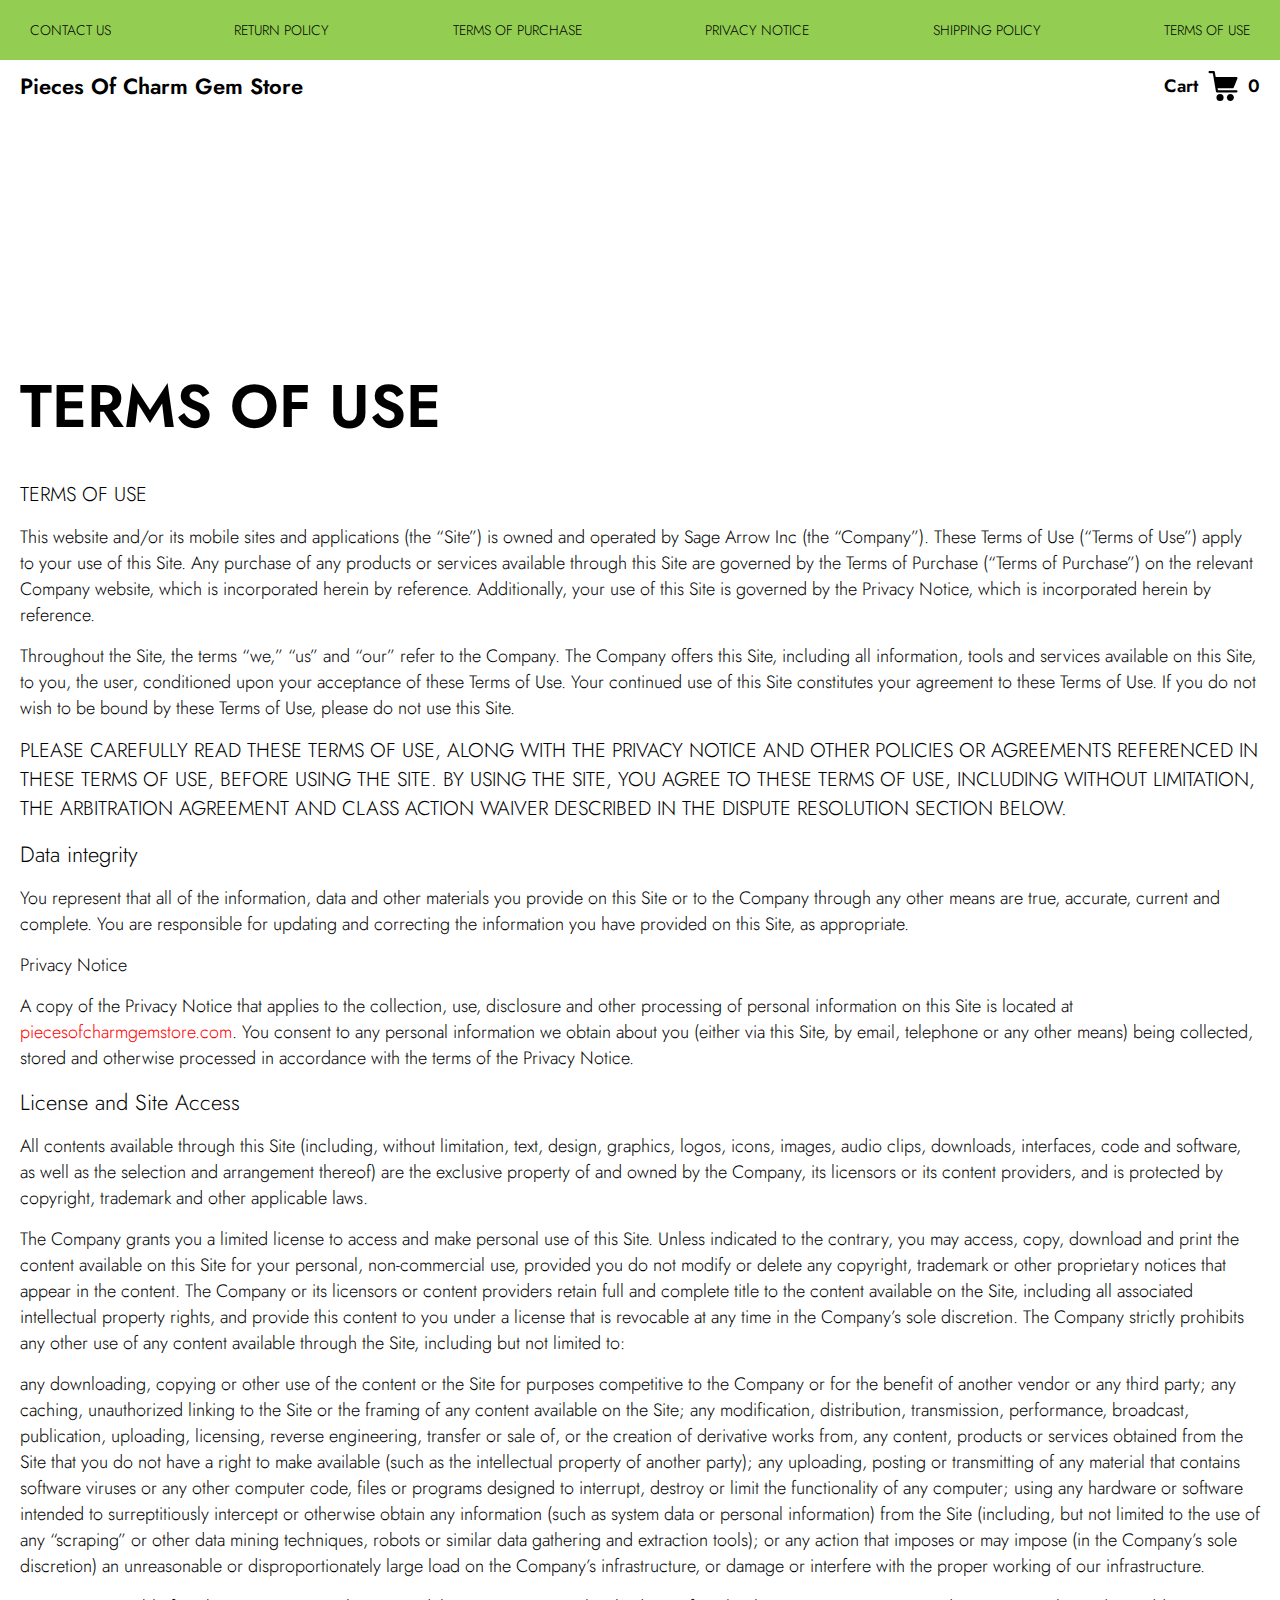
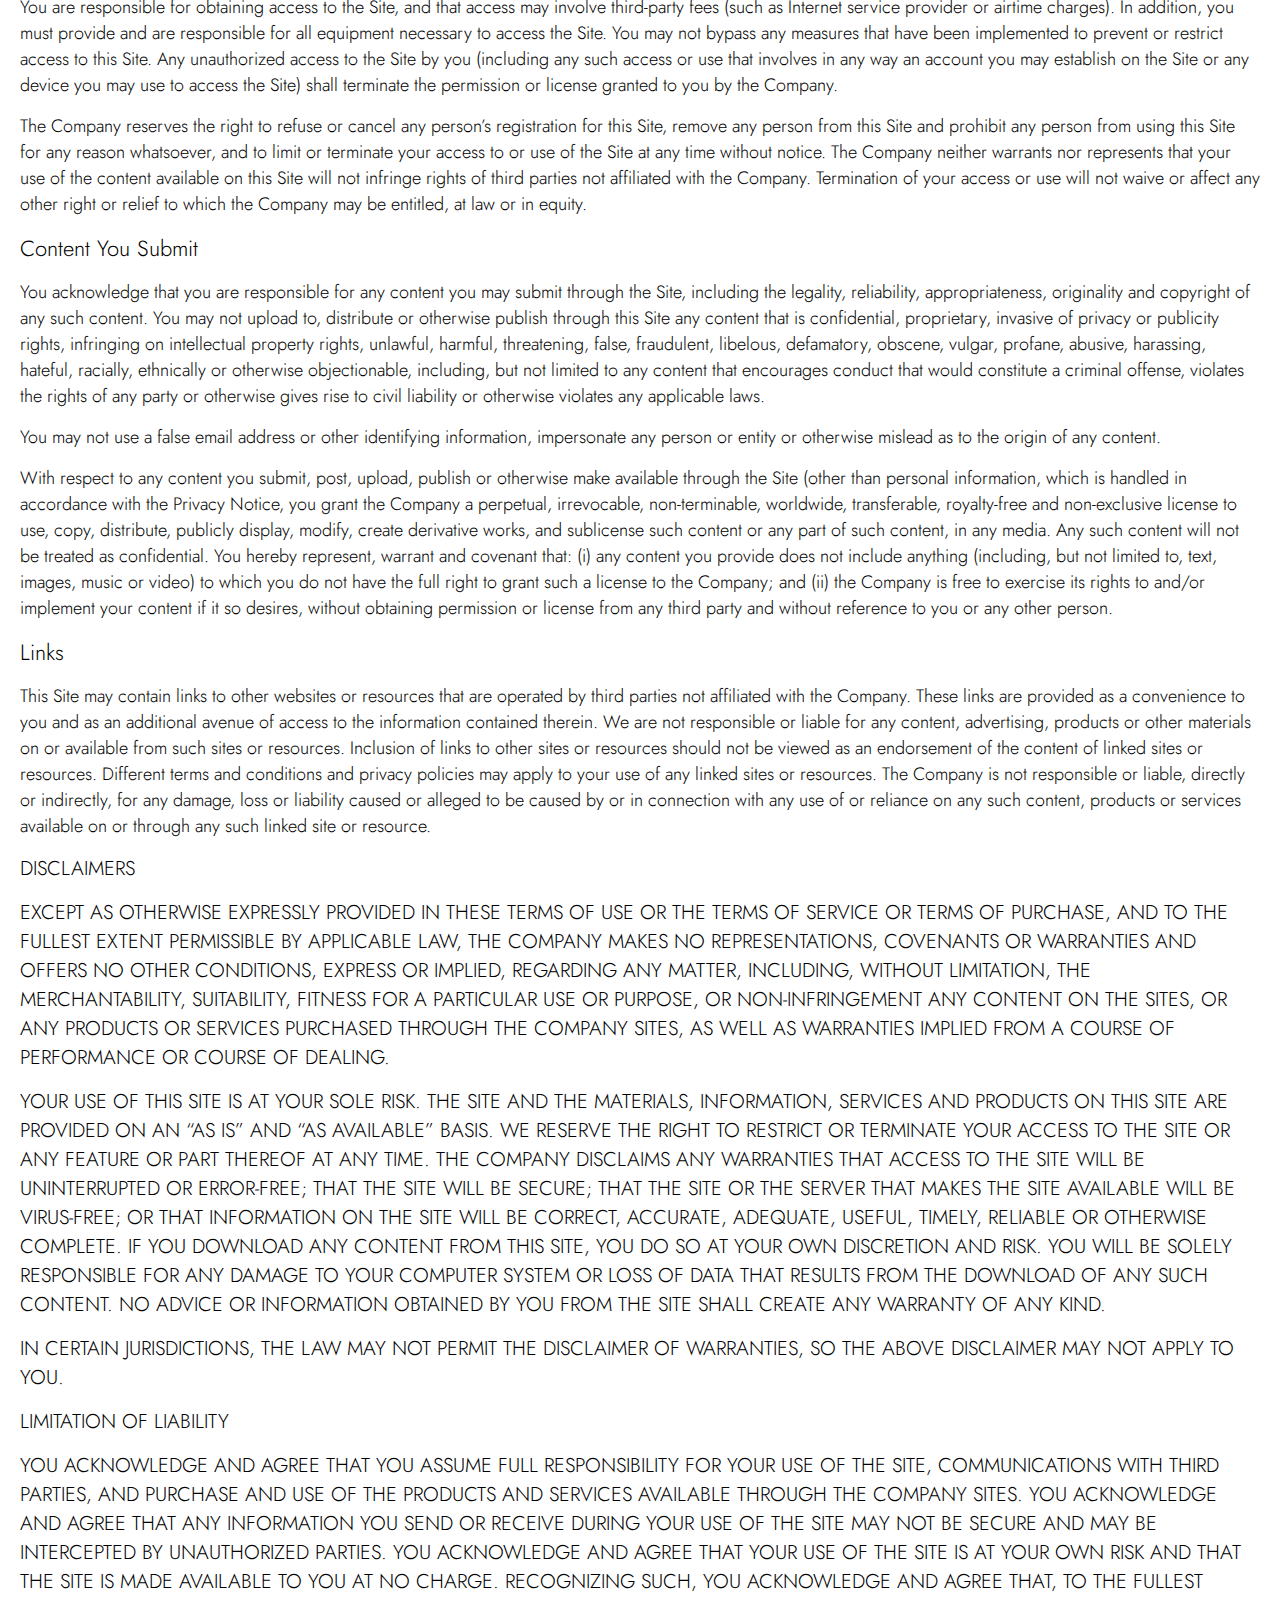
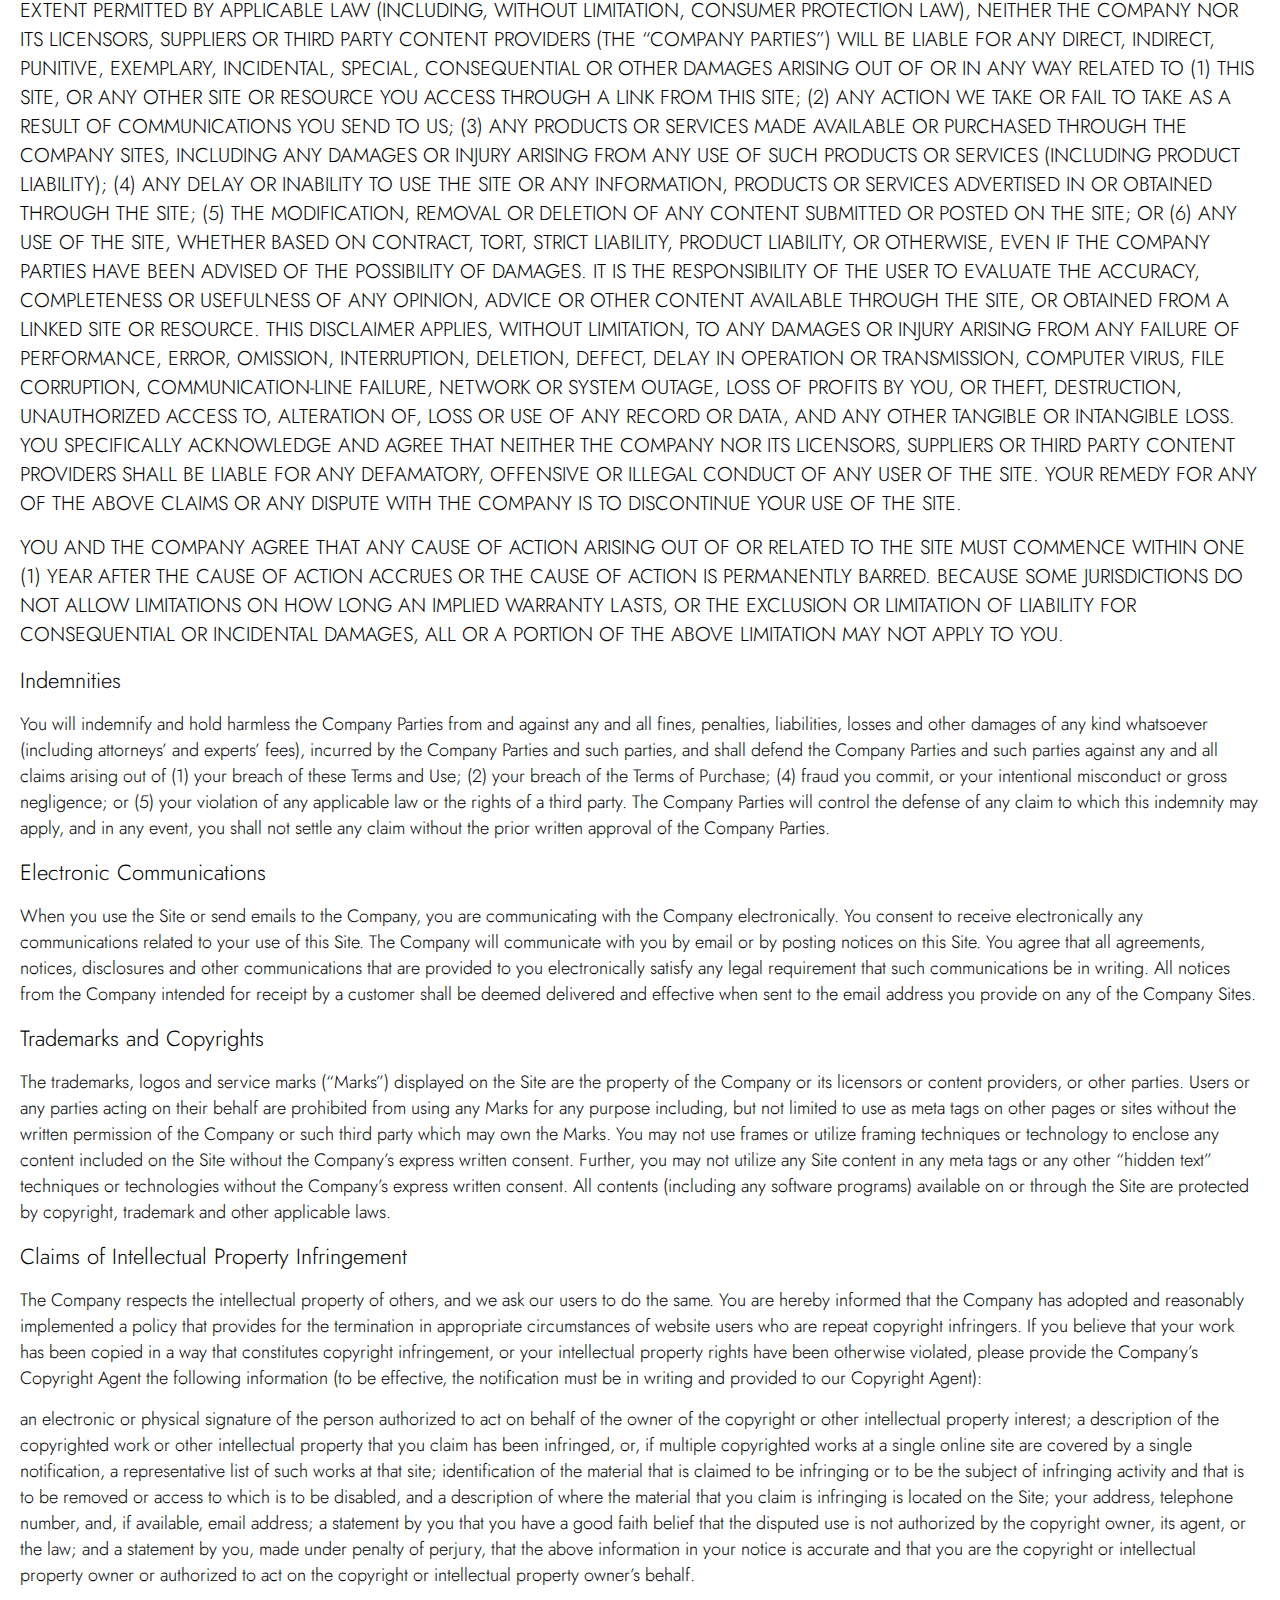
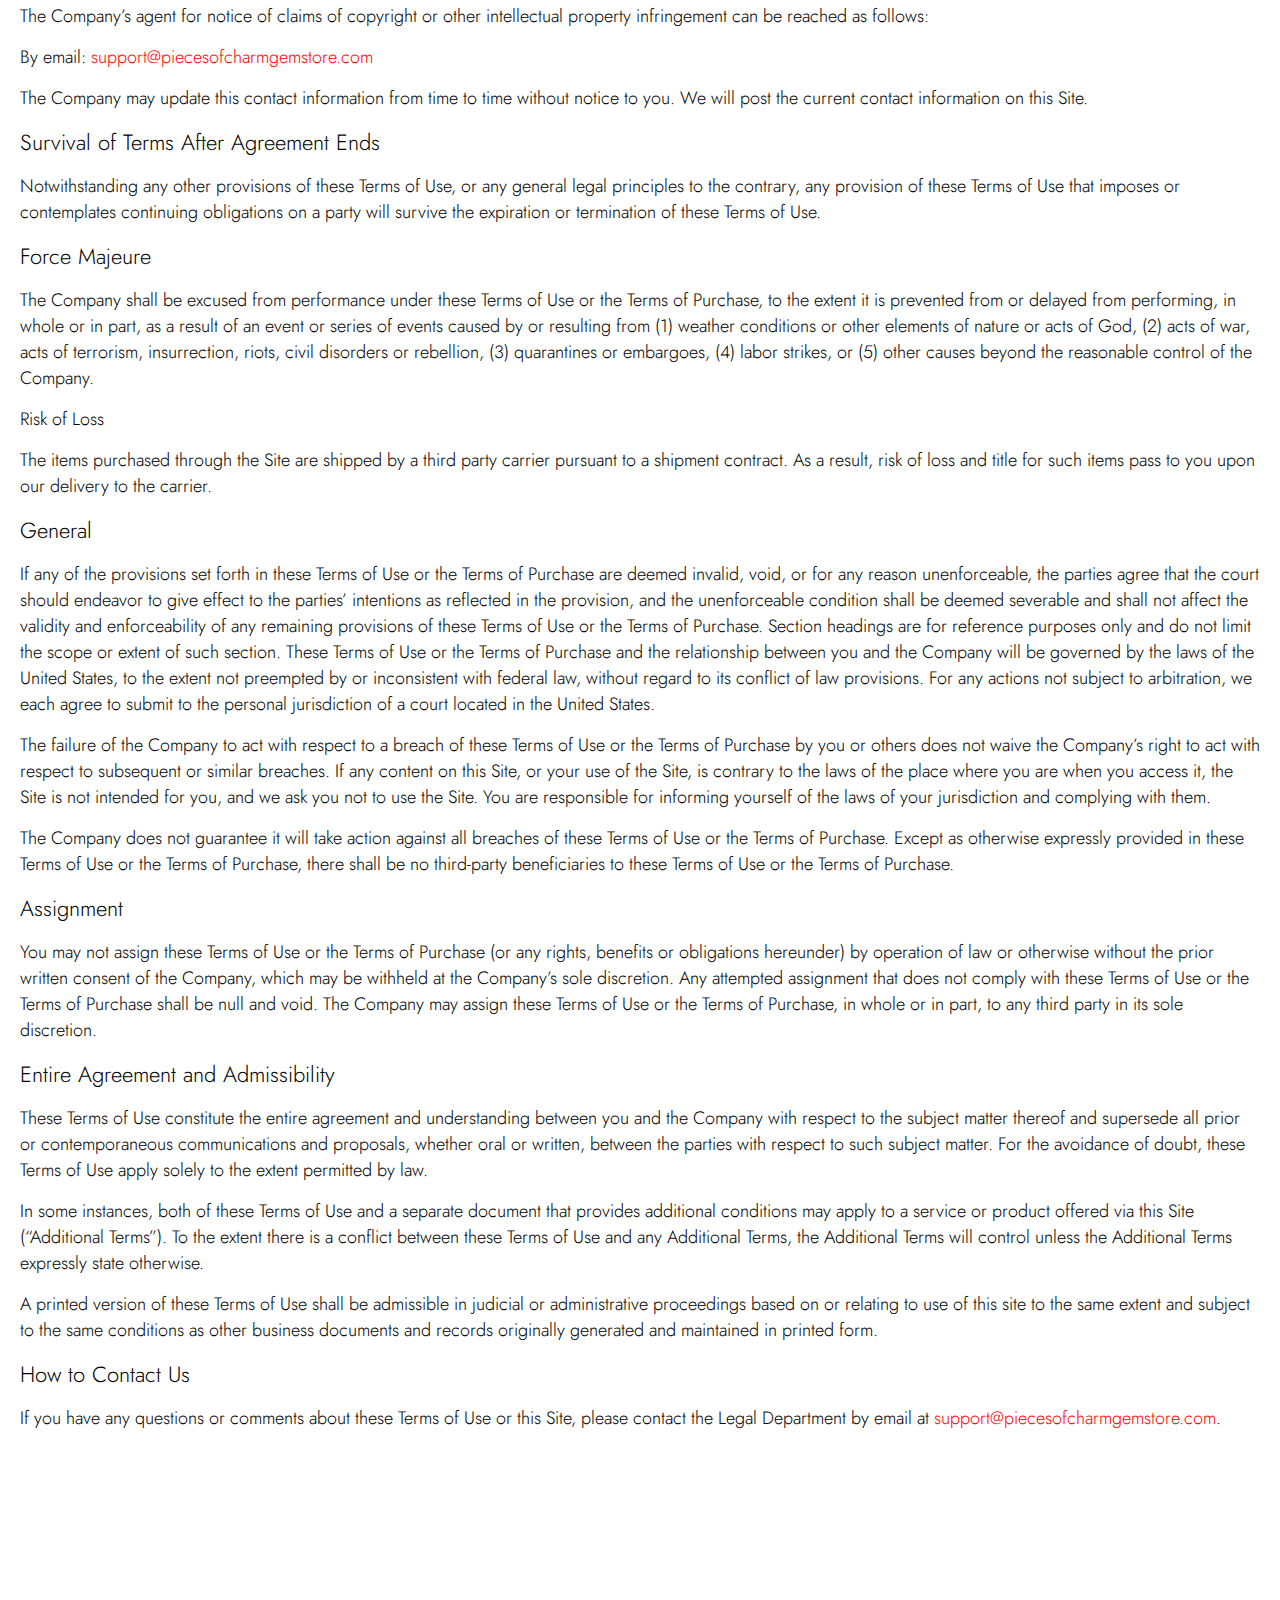
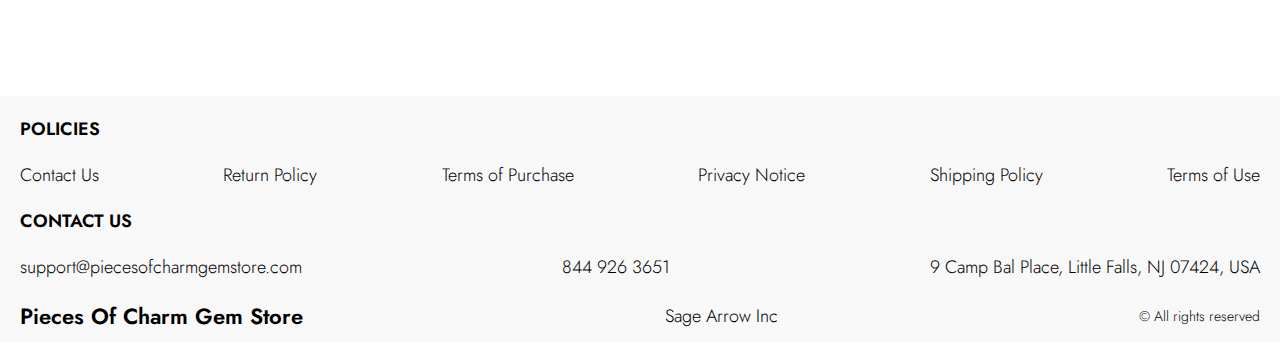
<file: use.html>
<!DOCTYPE html>
<html lang="en">

<head>
  <meta charset="UTF-8" />
  <meta http-equiv="X-UA-Compatible" content="IE=edge" />
  <meta name="viewport" content="width=device-width, initial-scale=1.0" />
  <link rel="stylesheet" href="./css/style.css" />
  <title>Shop</title>
</head>

<body>


  <div class="wrapper">
    <div class="header__wrapper">
      <div class="header__wrapper-top">
        <div class="container header__top">
          <button class="header__btn js_menu-btn"></button>
          <nav class="nav js_menu">
            <ul class="nav__list">
              <li class="nav__item">
                <a href="./contacts.html" class="nav__link">Contact Us</a>
              </li>
              <li class="nav__item">
                <a href="./return.html" class="nav__link">Return Policy</a>
              </li>
              <li class="nav__item">
                <a href="./purchase.html" class="nav__link">Terms of Purchase</a>
              </li>
              <li class="nav__item">
                <a href="./privacy.html" class="nav__link">Privacy Notice</a>
              </li>
              <li class="nav__item">
                <a href="./shipping.html" class="nav__link">Shipping Policy</a>
              </li>
              <li class="nav__item">
                <a href="./use.html" class="nav__link">Terms of Use</a>
              </li>
            </ul>
          </nav>
        </div>
      </div>
      <div class="container">
        <header class="header">
 
          <a href="./index.html" class="header__logo logo js_website-name">website name</a>
          <a href="./shop.html" class="cart__btn">
            Cart
            <svg xmlns="http://www.w3.org/2000/svg" xmlns:xlink="http://www.w3.org/1999/xlink" x="0px" y="0px" viewBox="0 0 424.449 424.449" style="enable-background:new 0 0 424.449 424.449;" xml:space="preserve">
              <g>
                <g>
                  <g>
                    <circle cx="170.241" cy="374.273" r="50.176"></circle>
                    <path d="M316.673,324.098L316.673,324.098c-27.711,0-50.176,22.465-50.176,50.176s22.465,50.176,50.176,50.176
                 c27.711,0,50.176-22.465,50.176-50.176S344.384,324.098,316.673,324.098z"></path>
                    <path d="M402.177,272.897H140.545l-5.12-29.696h215.04c6.326,0.019,12.017-3.843,14.336-9.728l51.2-129.024
                 c3.111-7.892-0.766-16.812-8.658-19.922c-1.808-0.713-3.735-1.076-5.678-1.07H108.801L96.513,12.801
                 c-1.262-7.471-7.784-12.906-15.36-12.8h-58.88c-8.483,0-15.36,6.877-15.36,15.36s6.877,15.36,15.36,15.36h46.08l44.032,260.096
                 c1.262,7.471,7.784,12.906,15.36,12.8h274.432c8.483,0,15.36-6.877,15.36-15.36C417.537,279.774,410.66,272.897,402.177,272.897z
                 "></path>
                  </g>
                </g>
              </g>
            </svg>
            <span class="cart__span js_cart__span">0</span>
          </a>

        </header>
      </div>
    </div>

    <main class="main bg-main">
      <div class="text-section__wrapper white__wrapper">
        <section class="text-section">
          <div class="container">
            <h1 class="title">TERMS OF USE</h1>
            <p class="text"><span class="bold up">TERMS OF USE </span> </p>
            <p class="text">This website and/or its mobile sites and applications (the “Site”) is owned and operated by <span class="js_website-corp"></span> (the “Company”). These Terms of Use (“Terms of Use”) apply to your use of this Site. Any purchase of any products or services available through this Site are governed by the Terms of Purchase (“Terms of Purchase”) on the relevant Company website, which is incorporated herein by reference. Additionally, your use of this Site is governed by the Privacy Notice, which is incorporated herein by reference.</p>
            <p class="text">Throughout the Site, the terms “we,” “us” and “our” refer to the Company. The Company offers this Site, including all information, tools and services available on this Site, to you, the user, conditioned upon your acceptance of these Terms of Use. Your continued use of this Site constitutes your agreement to these Terms of Use. If you do not wish to be bound by these Terms of Use, please do not use this Site.</p>
            <p class="text up">PLEASE CAREFULLY READ THESE TERMS OF USE, ALONG WITH THE PRIVACY NOTICE AND OTHER POLICIES OR AGREEMENTS REFERENCED IN THESE TERMS OF USE, BEFORE USING THE SITE. BY USING THE SITE, YOU AGREE TO THESE TERMS OF USE, INCLUDING WITHOUT LIMITATION, THE ARBITRATION AGREEMENT AND CLASS ACTION WAIVER DESCRIBED IN THE DISPUTE RESOLUTION SECTION BELOW.</p>
            <p class="text bold">Data integrity</p>
            <p class="text">You represent that all of the information, data and other materials you provide on this Site or to the Company through any other means are true, accurate, current and complete. You are responsible for updating and correcting the information you have provided on this Site, as appropriate.</p>
            <p class="text">Privacy Notice</p>
            <p class="text">A copy of the Privacy Notice that applies to the collection, use, disclosure and other processing of personal information on this Site is located at <a href="" class="link js_website-url"></a>. You consent to any personal information we obtain about you (either via this Site, by email, telephone or any other means) being collected, stored and otherwise processed in accordance with the terms of the Privacy Notice.</p>
            <p class="text bold">License and Site Access</p>
            <p class="text">All contents available through this Site (including, without limitation, text, design, graphics, logos, icons, images, audio clips, downloads, interfaces, code and software, as well as the selection and arrangement thereof) are the exclusive property of and owned by the Company, its licensors or its content providers, and is protected by copyright, trademark and other applicable laws.</p>
            <p class="text">The Company grants you a limited license to access and make personal use of this Site. Unless indicated to the contrary, you may access, copy, download and print the content available on this Site for your personal, non-commercial use, provided you do not modify or delete any copyright, trademark or other proprietary notices that appear in the content. The Company or its licensors or content providers retain full and complete title to the content available on the Site, including all associated intellectual property rights, and provide this content to you under a license that is revocable at any time in the Company’s sole discretion. The Company strictly prohibits any other use of any content available through the Site, including but not limited to:</p>
            <p class="text">any downloading, copying or other use of the content or the Site for purposes competitive to the Company or for the benefit of another vendor or any third party;
               any caching, unauthorized linking to the Site or the framing of any content available on the Site;
               any modification, distribution, transmission, performance, broadcast, publication, uploading, licensing, reverse engineering, transfer or sale of, or the creation of derivative works from, any content, products or services obtained from the Site that you do not have a right to make available (such as the intellectual property of another party);
               any uploading, posting or transmitting of any material that contains software viruses or any other computer code, files or programs designed to interrupt, destroy or limit the functionality of any computer;
               using any hardware or software intended to surreptitiously intercept or otherwise obtain any information (such as system data or personal information) from the Site (including, but not limited to the use of any “scraping” or other data mining techniques, robots or similar data gathering and extraction tools); or
               any action that imposes or may impose (in the Company’s sole discretion) an unreasonable or disproportionately large load on the Company’s infrastructure, or damage or interfere with the proper working of our infrastructure.</p>
            <p class="text">You are responsible for obtaining access to the Site, and that access may involve third-party fees (such as Internet service provider or airtime charges). In addition, you must provide and are responsible for all equipment necessary to access the Site. You may not bypass any measures that have been implemented to prevent or restrict access to this Site. Any unauthorized access to the Site by you (including any such access or use that involves in any way an account you may establish on the Site or any device you may use to access the Site) shall terminate the permission or license granted to you by the Company.</p>
            <p class="text">The Company reserves the right to refuse or cancel any person’s registration for this Site, remove any person from this Site and prohibit any person from using this Site for any reason whatsoever, and to limit or terminate your access to or use of the Site at any time without notice. The Company neither warrants nor represents that your use of the content available on this Site will not infringe rights of third parties not affiliated with the Company. Termination of your access or use will not waive or affect any other right or relief to which the Company may be entitled, at law or in equity.</p>
            <p class="text bold">Content You Submit</p>
            <p class="text">You acknowledge that you are responsible for any content you may submit through the Site, including the legality, reliability, appropriateness, originality and copyright of any such content. You may not upload to, distribute or otherwise publish through this Site any content that is confidential, proprietary, invasive of privacy or publicity rights, infringing on intellectual property rights, unlawful, harmful, threatening, false, fraudulent, libelous, defamatory, obscene, vulgar, profane, abusive, harassing, hateful, racially, ethnically or otherwise objectionable, including, but not limited to any content that encourages conduct that would constitute a criminal offense, violates the rights of any party or otherwise gives rise to civil liability or otherwise violates any applicable laws.</p>
            <p class="text">You may not use a false email address or other identifying information, impersonate any person or entity or otherwise mislead as to the origin of any content.</p>
            <p class="text">With respect to any content you submit, post, upload, publish or otherwise make available through the Site (other than personal information, which is handled in accordance with the Privacy Notice, you grant the Company a perpetual, irrevocable, non-terminable, worldwide, transferable, royalty-free and non-exclusive license to use, copy, distribute, publicly display, modify, create derivative works, and sublicense such content or any part of such content, in any media. Any such content will not be treated as confidential. You hereby represent, warrant and covenant that: (i) any content you provide does not include anything (including, but not limited to, text, images, music or video) to which you do not have the full right to grant such a license to the Company; and (ii) the Company is free to exercise its rights to and/or implement your content if it so desires, without obtaining permission or license from any third party and without reference to you or any other person.</p>
            <p class="text bold">Links</p>
            <p class="text">This Site may contain links to other websites or resources that are operated by third parties not affiliated with the Company. These links are provided as a convenience to you and as an additional avenue of access to the information contained therein. We are not responsible or liable for any content, advertising, products or other materials on or available from such sites or resources. Inclusion of links to other sites or resources should not be viewed as an endorsement of the content of linked sites or resources. Different terms and conditions and privacy policies may apply to your use of any linked sites or resources. The Company is not responsible or liable, directly or indirectly, for any damage, loss or liability caused or alleged to be caused by or in connection with any use of or reliance on any such content, products or services available on or through any such linked site or resource.</p>
            <p class="text bold up">DISCLAIMERS</p>
            <p class="text up">EXCEPT AS OTHERWISE EXPRESSLY PROVIDED IN THESE TERMS OF USE OR THE TERMS OF SERVICE OR TERMS OF PURCHASE, AND TO THE FULLEST EXTENT PERMISSIBLE BY APPLICABLE LAW, THE COMPANY MAKES NO REPRESENTATIONS, COVENANTS OR WARRANTIES AND OFFERS NO OTHER CONDITIONS, EXPRESS OR IMPLIED, REGARDING ANY MATTER, INCLUDING, WITHOUT LIMITATION, THE MERCHANTABILITY, SUITABILITY, FITNESS FOR A PARTICULAR USE OR PURPOSE, OR NON-INFRINGEMENT ANY CONTENT ON THE SITES, OR ANY PRODUCTS OR SERVICES PURCHASED THROUGH THE COMPANY SITES, AS WELL AS WARRANTIES IMPLIED FROM A COURSE OF PERFORMANCE OR COURSE OF DEALING.</p>
            <p class="text up">YOUR USE OF THIS SITE IS AT YOUR SOLE RISK. THE SITE AND THE MATERIALS, INFORMATION, SERVICES AND PRODUCTS ON THIS SITE ARE PROVIDED ON AN “AS IS” AND “AS AVAILABLE” BASIS. WE RESERVE THE RIGHT TO RESTRICT OR TERMINATE YOUR ACCESS TO THE SITE OR ANY FEATURE OR PART THEREOF AT ANY TIME. THE COMPANY DISCLAIMS ANY WARRANTIES THAT ACCESS TO THE SITE WILL BE UNINTERRUPTED OR ERROR-FREE; THAT THE SITE WILL BE SECURE; THAT THE SITE OR THE SERVER THAT MAKES THE SITE AVAILABLE WILL BE VIRUS-FREE; OR THAT INFORMATION ON THE SITE WILL BE CORRECT, ACCURATE, ADEQUATE, USEFUL, TIMELY, RELIABLE OR OTHERWISE COMPLETE. IF YOU DOWNLOAD ANY CONTENT FROM THIS SITE, YOU DO SO AT YOUR OWN DISCRETION AND RISK. YOU WILL BE SOLELY RESPONSIBLE FOR ANY DAMAGE TO YOUR COMPUTER SYSTEM OR LOSS OF DATA THAT RESULTS FROM THE DOWNLOAD OF ANY SUCH CONTENT. NO ADVICE OR INFORMATION OBTAINED BY YOU FROM THE SITE SHALL CREATE ANY WARRANTY OF ANY KIND.</p>
            <p class="text up">IN CERTAIN JURISDICTIONS, THE LAW MAY NOT PERMIT THE DISCLAIMER OF WARRANTIES, SO THE ABOVE DISCLAIMER MAY NOT APPLY TO YOU.</p>
            <p class="text up bold">LIMITATION OF LIABILITY</p>
            <p class="text up">YOU ACKNOWLEDGE AND AGREE THAT YOU ASSUME FULL RESPONSIBILITY FOR YOUR USE OF THE SITE, COMMUNICATIONS WITH THIRD PARTIES, AND PURCHASE AND USE OF THE PRODUCTS AND SERVICES AVAILABLE THROUGH THE COMPANY SITES. YOU ACKNOWLEDGE AND AGREE THAT ANY INFORMATION YOU SEND OR RECEIVE DURING YOUR USE OF THE SITE MAY NOT BE SECURE AND MAY BE INTERCEPTED BY UNAUTHORIZED PARTIES. YOU ACKNOWLEDGE AND AGREE THAT YOUR USE OF THE SITE IS AT YOUR OWN RISK AND THAT THE SITE IS MADE AVAILABLE TO YOU AT NO CHARGE. RECOGNIZING SUCH, YOU ACKNOWLEDGE AND AGREE THAT, TO THE FULLEST EXTENT PERMITTED BY APPLICABLE LAW (INCLUDING, WITHOUT LIMITATION, CONSUMER PROTECTION LAW), NEITHER THE COMPANY NOR ITS LICENSORS, SUPPLIERS OR THIRD PARTY CONTENT PROVIDERS (THE “COMPANY PARTIES”) WILL BE LIABLE FOR ANY DIRECT, INDIRECT, PUNITIVE, EXEMPLARY, INCIDENTAL, SPECIAL, CONSEQUENTIAL OR OTHER DAMAGES ARISING OUT OF OR IN ANY WAY RELATED TO (1) THIS SITE, OR ANY OTHER SITE OR RESOURCE YOU ACCESS THROUGH A LINK FROM THIS SITE; (2) ANY ACTION WE TAKE OR FAIL TO TAKE AS A RESULT OF COMMUNICATIONS YOU SEND TO US; (3) ANY PRODUCTS OR SERVICES MADE AVAILABLE OR PURCHASED THROUGH THE COMPANY SITES, INCLUDING ANY DAMAGES OR INJURY ARISING FROM ANY USE OF SUCH PRODUCTS OR SERVICES (INCLUDING PRODUCT LIABILITY); (4) ANY DELAY OR INABILITY TO USE THE SITE OR ANY INFORMATION, PRODUCTS OR SERVICES ADVERTISED IN OR OBTAINED THROUGH THE SITE; (5) THE MODIFICATION, REMOVAL OR DELETION OF ANY CONTENT SUBMITTED OR POSTED ON THE SITE; OR (6) ANY USE OF THE SITE, WHETHER BASED ON CONTRACT, TORT, STRICT LIABILITY, PRODUCT LIABILITY, OR OTHERWISE, EVEN IF THE COMPANY PARTIES HAVE BEEN ADVISED OF THE POSSIBILITY OF DAMAGES. IT IS THE RESPONSIBILITY OF THE USER TO EVALUATE THE ACCURACY, COMPLETENESS OR USEFULNESS OF ANY OPINION, ADVICE OR OTHER CONTENT AVAILABLE THROUGH THE SITE, OR OBTAINED FROM A LINKED SITE OR RESOURCE. THIS DISCLAIMER APPLIES, WITHOUT LIMITATION, TO ANY DAMAGES OR INJURY ARISING FROM ANY FAILURE OF PERFORMANCE, ERROR, OMISSION, INTERRUPTION, DELETION, DEFECT, DELAY IN OPERATION OR TRANSMISSION, COMPUTER VIRUS, FILE CORRUPTION, COMMUNICATION-LINE FAILURE, NETWORK OR SYSTEM OUTAGE, LOSS OF PROFITS BY YOU, OR THEFT, DESTRUCTION, UNAUTHORIZED ACCESS TO, ALTERATION OF, LOSS OR USE OF ANY RECORD OR DATA, AND ANY OTHER TANGIBLE OR INTANGIBLE LOSS. YOU SPECIFICALLY ACKNOWLEDGE AND AGREE THAT NEITHER THE COMPANY NOR ITS LICENSORS, SUPPLIERS OR THIRD PARTY CONTENT PROVIDERS SHALL BE LIABLE FOR ANY DEFAMATORY, OFFENSIVE OR ILLEGAL CONDUCT OF ANY USER OF THE SITE. YOUR REMEDY FOR ANY OF THE ABOVE CLAIMS OR ANY DISPUTE WITH THE COMPANY IS TO DISCONTINUE YOUR USE OF THE SITE.</p>
            <p class="text up">YOU AND THE COMPANY AGREE THAT ANY CAUSE OF ACTION ARISING OUT OF OR RELATED TO THE SITE MUST COMMENCE WITHIN ONE (1) YEAR AFTER THE CAUSE OF ACTION ACCRUES OR THE CAUSE OF ACTION IS PERMANENTLY BARRED. BECAUSE SOME JURISDICTIONS DO NOT ALLOW LIMITATIONS ON HOW LONG AN IMPLIED WARRANTY LASTS, OR THE EXCLUSION OR LIMITATION OF LIABILITY FOR CONSEQUENTIAL OR INCIDENTAL DAMAGES, ALL OR A PORTION OF THE ABOVE LIMITATION MAY NOT APPLY TO YOU.</p>
            <p class="text bold">Indemnities</p>
            <p class="text">You will indemnify and hold harmless the Company Parties from and against any and all fines, penalties, liabilities, losses and other damages of any kind whatsoever (including attorneys’ and experts’ fees), incurred by the Company Parties and such parties, and shall defend the Company Parties and such parties against any and all claims arising out of (1) your breach of these Terms and Use; (2) your breach of the Terms of Purchase; (4) fraud you commit, or your intentional misconduct or gross negligence; or (5) your violation of any applicable law or the rights of a third party. The Company Parties will control the defense of any claim to which this indemnity may apply, and in any event, you shall not settle any claim without the prior written approval of the Company Parties.</p>
            <p class="text bold">Electronic Communications</p>
            <p class="text">When you use the Site or send emails to the Company, you are communicating with the Company electronically. You consent to receive electronically any communications related to your use of this Site. The Company will communicate with you by email or by posting notices on this Site. You agree that all agreements, notices, disclosures and other communications that are provided to you electronically satisfy any legal requirement that such communications be in writing. All notices from the Company intended for receipt by a customer shall be deemed delivered and effective when sent to the email address you provide on any of the Company Sites.</p>
            <p class="text bold">Trademarks and Copyrights</p>
            <p class="text">The trademarks, logos and service marks (“Marks”) displayed on the Site are the property of the Company or its licensors or content providers, or other parties. Users or any parties acting on their behalf are prohibited from using any Marks for any purpose including, but not limited to use as meta tags on other pages or sites without the written permission of the Company or such third party which may own the Marks. You may not use frames or utilize framing techniques or technology to enclose any content included on the Site without the Company’s express written consent. Further, you may not utilize any Site content in any meta tags or any other “hidden text” techniques or technologies without the Company’s express written consent. All contents (including any software programs) available on or through the Site are protected by copyright, trademark and other applicable laws.</p>
            <p class="text bold">Claims of Intellectual Property Infringement</p>
            <p class="text">The Company respects the intellectual property of others, and we ask our users to do the same. You are hereby informed that the Company has adopted and reasonably implemented a policy that provides for the termination in appropriate circumstances of website users who are repeat copyright infringers. If you believe that your work has been copied in a way that constitutes copyright infringement, or your intellectual property rights have been otherwise violated, please provide the Company’s Copyright Agent the following information (to be effective, the notification must be in writing and provided to our Copyright Agent):</p>
            <p class="text">an electronic or physical signature of the person authorized to act on behalf of the owner of the copyright or other intellectual property interest;
               a description of the copyrighted work or other intellectual property that you claim has been infringed, or, if multiple copyrighted works at a single online site are covered by a single notification, a representative list of such works at that site;
               identification of the material that is claimed to be infringing or to be the subject of infringing activity and that is to be removed or access to which is to be disabled, and a description of where the material that you claim is infringing is located on the Site;
               your address, telephone number, and, if available, email address;
               a statement by you that you have a good faith belief that the disputed use is not authorized by the copyright owner, its agent, or the law; and
               a statement by you, made under penalty of perjury, that the above information in your notice is accurate and that you are the copyright or intellectual property owner or authorized to act on the copyright or intellectual property owner’s behalf.</p>
            <p class="text">The Company’s agent for notice of claims of copyright or other intellectual property infringement can be reached as follows:</p>
            <p class="text">By email: <a href="" class="link js_website-email"></a></p>
            <p class="text">The Company may update this contact information from time to time without notice to you. We will post the current contact information on this Site.</p>
            <p class="text bold">Survival of Terms After Agreement Ends</p>
            <p class="text">Notwithstanding any other provisions of these Terms of Use, or any general legal principles to the contrary, any provision of these Terms of Use that imposes or contemplates continuing obligations on a party will survive the expiration or termination of these Terms of Use.</p>
            <p class="text bold">Force Majeure</p>
            <p class="text">The Company shall be excused from performance under these Terms of Use or the Terms of Purchase, to the extent it is prevented from or delayed from performing, in whole or in part, as a result of an event or series of events caused by or resulting from (1) weather conditions or other elements of nature or acts of God, (2) acts of war, acts of terrorism, insurrection, riots, civil disorders or rebellion, (3) quarantines or embargoes, (4) labor strikes, or (5) other causes beyond the reasonable control of the Company.</p>
            <p class="text">Risk of Loss</p>
            <p class="text">The items purchased through the Site are shipped by a third party carrier pursuant to a shipment contract. As a result, risk of loss and title for such items pass to you upon our delivery to the carrier.</p>
            <p class="text bold">General</p>
            <p class="text">If any of the provisions set forth in these Terms of Use or the Terms of Purchase are deemed invalid, void, or for any reason unenforceable, the parties agree that the court should endeavor to give effect to the parties’ intentions as reflected in the provision, and the unenforceable condition shall be deemed severable and shall not affect the validity and enforceability of any remaining provisions of these Terms of Use or the Terms of Purchase. Section headings are for reference purposes only and do not limit the scope or extent of such section. These Terms of Use or the Terms of Purchase and the relationship between you and the Company will be governed by the laws of the United States, to the extent not preempted by or inconsistent with federal law, without regard to its conflict of law provisions. For any actions not subject to arbitration, we each agree to submit to the personal jurisdiction of a court located in the United States.</p>
            <p class="text">The failure of the Company to act with respect to a breach of these Terms of Use or the Terms of Purchase by you or others does not waive the Company’s right to act with respect to subsequent or similar breaches. If any content on this Site, or your use of the Site, is contrary to the laws of the place where you are when you access it, the Site is not intended for you, and we ask you not to use the Site. You are responsible for informing yourself of the laws of your jurisdiction and complying with them.</p>
            <p class="text">The Company does not guarantee it will take action against all breaches of these Terms of Use or the Terms of Purchase. Except as otherwise expressly provided in these Terms of Use or the Terms of Purchase, there shall be no third-party beneficiaries to these Terms of Use or the Terms of Purchase.</p>
           <p class="text bold">Assignment</p>
            <p class="text">You may not assign these Terms of Use or the Terms of Purchase (or any rights, benefits or obligations hereunder) by operation of law or otherwise without the prior written consent of the Company, which may be withheld at the Company’s sole discretion. Any attempted assignment that does not comply with these Terms of Use or the Terms of Purchase shall be null and void. The Company may assign these Terms of Use or the Terms of Purchase, in whole or in part, to any third party in its sole discretion.</p>
            <p class="text bold">Entire Agreement and Admissibility</p>
            <p class="text">These Terms of Use constitute the entire agreement and understanding between you and the Company with respect to the subject matter thereof and supersede all prior or contemporaneous communications and proposals, whether oral or written, between the parties with respect to such subject matter. For the avoidance of doubt, these Terms of Use apply solely to the extent permitted by law.</p>
            <p class="text">In some instances, both of these Terms of Use and a separate document that provides additional conditions may apply to a service or product offered via this Site (“Additional Terms”). To the extent there is a conflict between these Terms of Use and any Additional Terms, the Additional Terms will control unless the Additional Terms expressly state otherwise.</p>
            <p class="text">A printed version of these Terms of Use shall be admissible in judicial or administrative proceedings based on or relating to use of this site to the same extent and subject to the same conditions as other business documents and records originally generated and maintained in printed form.</p>
            <p class="text bold">How to Contact Us</p>
            <p class="text">If you have any questions or comments about these Terms of Use or this Site, please contact the Legal Department by email at <a href="" class="text link js_website-email"></a>.</p>
        </div>
        </section>
    </div>
    </main>

  
    <div class="footer__wrapper">
      <footer class="footer">
        <div class="footer__top">
          <div class="container">
            <div class="footer__policies">
            <div class="footer__block">
              <p class="footer__subtitle">Policies</p>
              <ul class="sub-list list-col">
                <li class="item">
                  <a href="./contacts.html" class="footer__link">Contact Us</a>
                </li>
                <li class="item">
                  <a href="./return.html" class="footer__link">Return Policy</a>
                </li>
                <li class="item">
                  <a href="./purchase.html" class="footer__link">Terms of Purchase</a>
                </li>
                <li class="item">
                  <a href="./privacy.html" class="footer__link">Privacy Notice</a>
                </li>
                <li class="item">
                  <a href="./shipping.html" class="footer__link">Shipping Policy</a>
                </li>
                <li class="item">
                  <a href="./use.html" class="footer__link">Terms of Use</a>
                </li>
             
           
              </ul>
            </div>
            <div class="footer__block footer__block--jus">
              <p class="footer__subtitle">Contact us</p>
              <ul class="sub-list">
                <li class="item item--df">
               
                  <a href="" class="footer__link js_website-email"></a>
                </li>
                <li class="item item--df">
                 
                  <a href="" class="footer__link js_website-phone"></a>
                </li>
                <li class="item item--df">
                  
                  <p class="text js_website-address"></p>
                </li>
              </ul>
       
            </div>
        
          </div>
          <div class="footer__block footer__block--df">
            <a href="./index.html" class="footer__logo logo js_website-name"></a>
            <p class="text text--mb js_website-corp"></p>
            <span class="footer__span">© All rights reserved</span>
          </div>
          </div>
        </div>
      

       
  
      </footer>
  
  </div> 
  </div>
  <script src="./js/jquery-3.7.1.js"></script>
  <script type='text/javascript' src='https://thebestproductmanager.com/products/prices-nxg-object'></script>
  <script type="module" src="./js/on-load.js"></script>
  <script type="module" src="./js/website-data.js"></script>
  <script>
    const menuBtn = document.querySelector('.js_menu-btn');
    const menu = document.querySelector('.js_menu');
    menuBtn.addEventListener('click', () => {
      menuBtn.classList.toggle('active');
      menu.classList.toggle('open-menu');
      document.body.classList.toggle('open-menu');
    })
  </script>
</body>

</html>
</file>
<file: css/style.css>
@import './swiper-bundle.min.css';
@import './fonts.css';
@import './vars.css';
@import './utils.css';
@import './header.css';
@import './footer.css';
@import './hero.css';
@import './products.css';
@import './product.css';
@import './text-section.css';
@import './order.css';
@import './thank-you.css';
</file>
